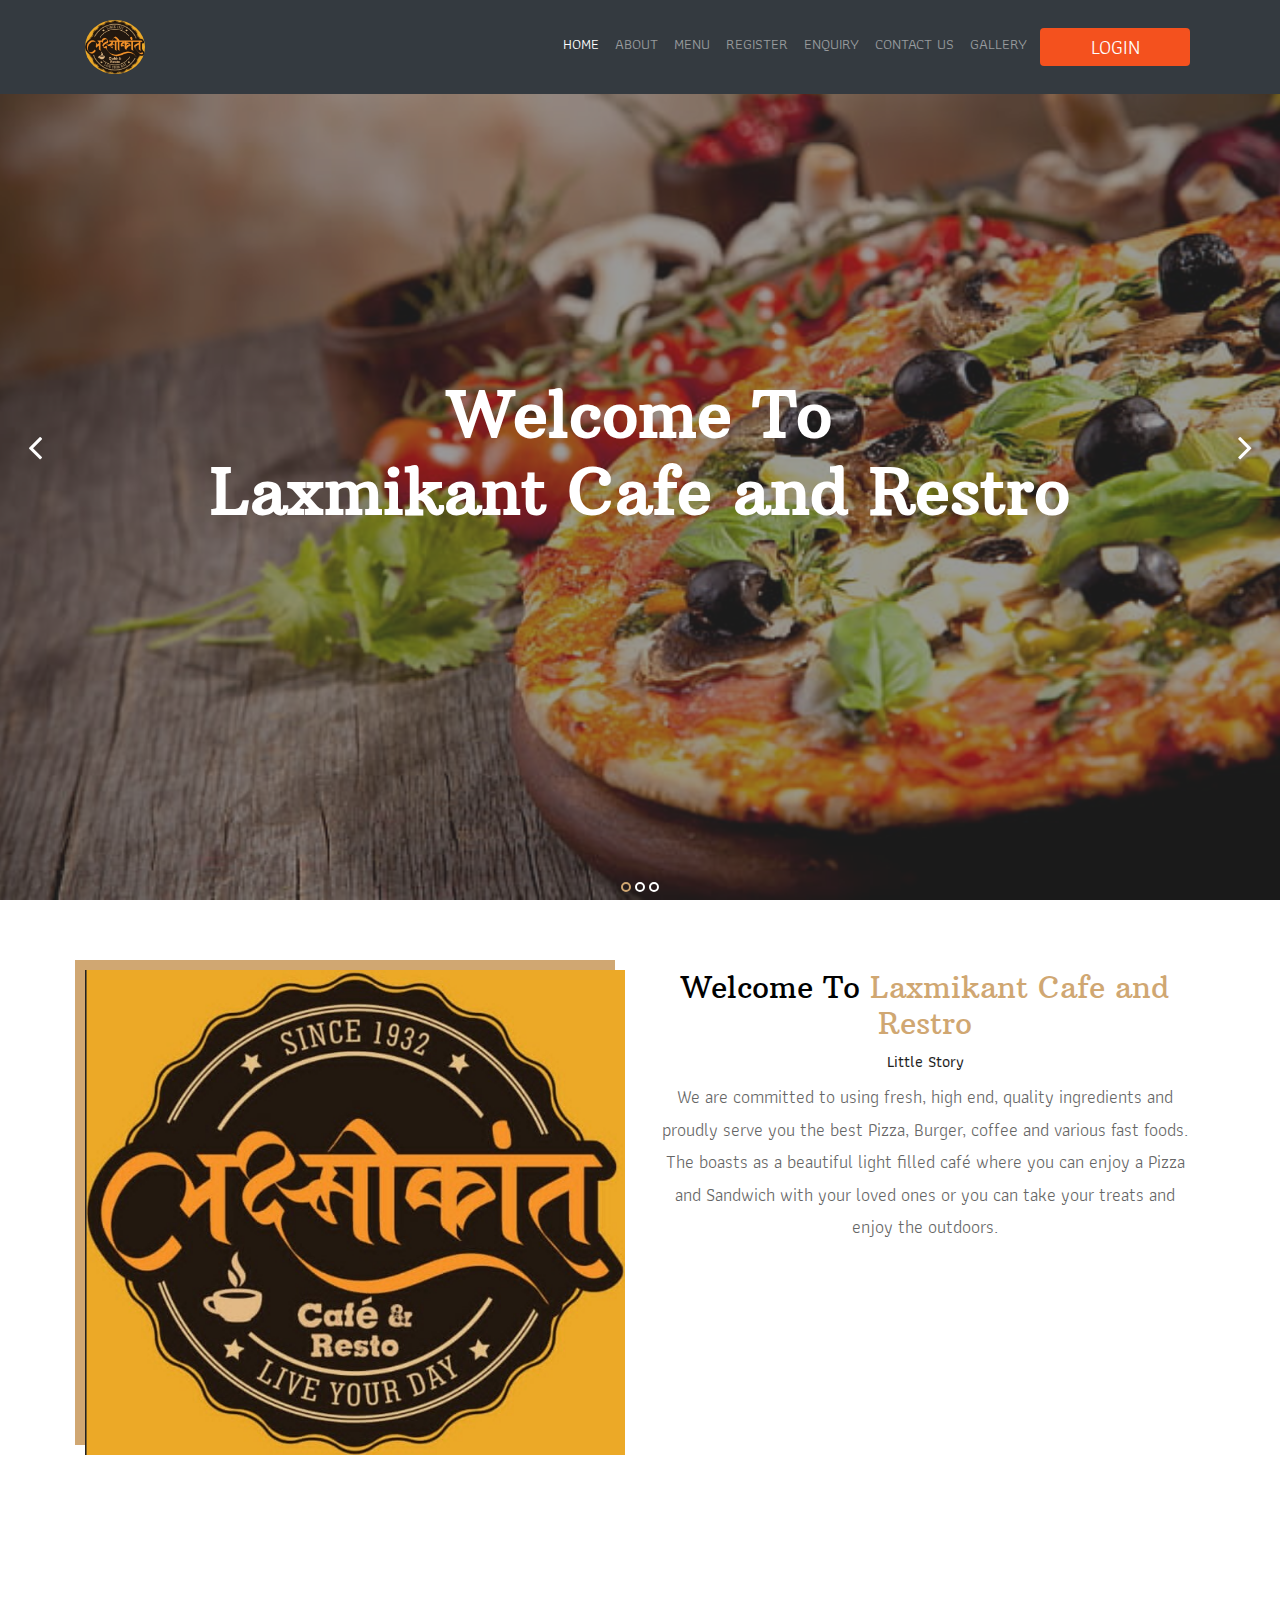
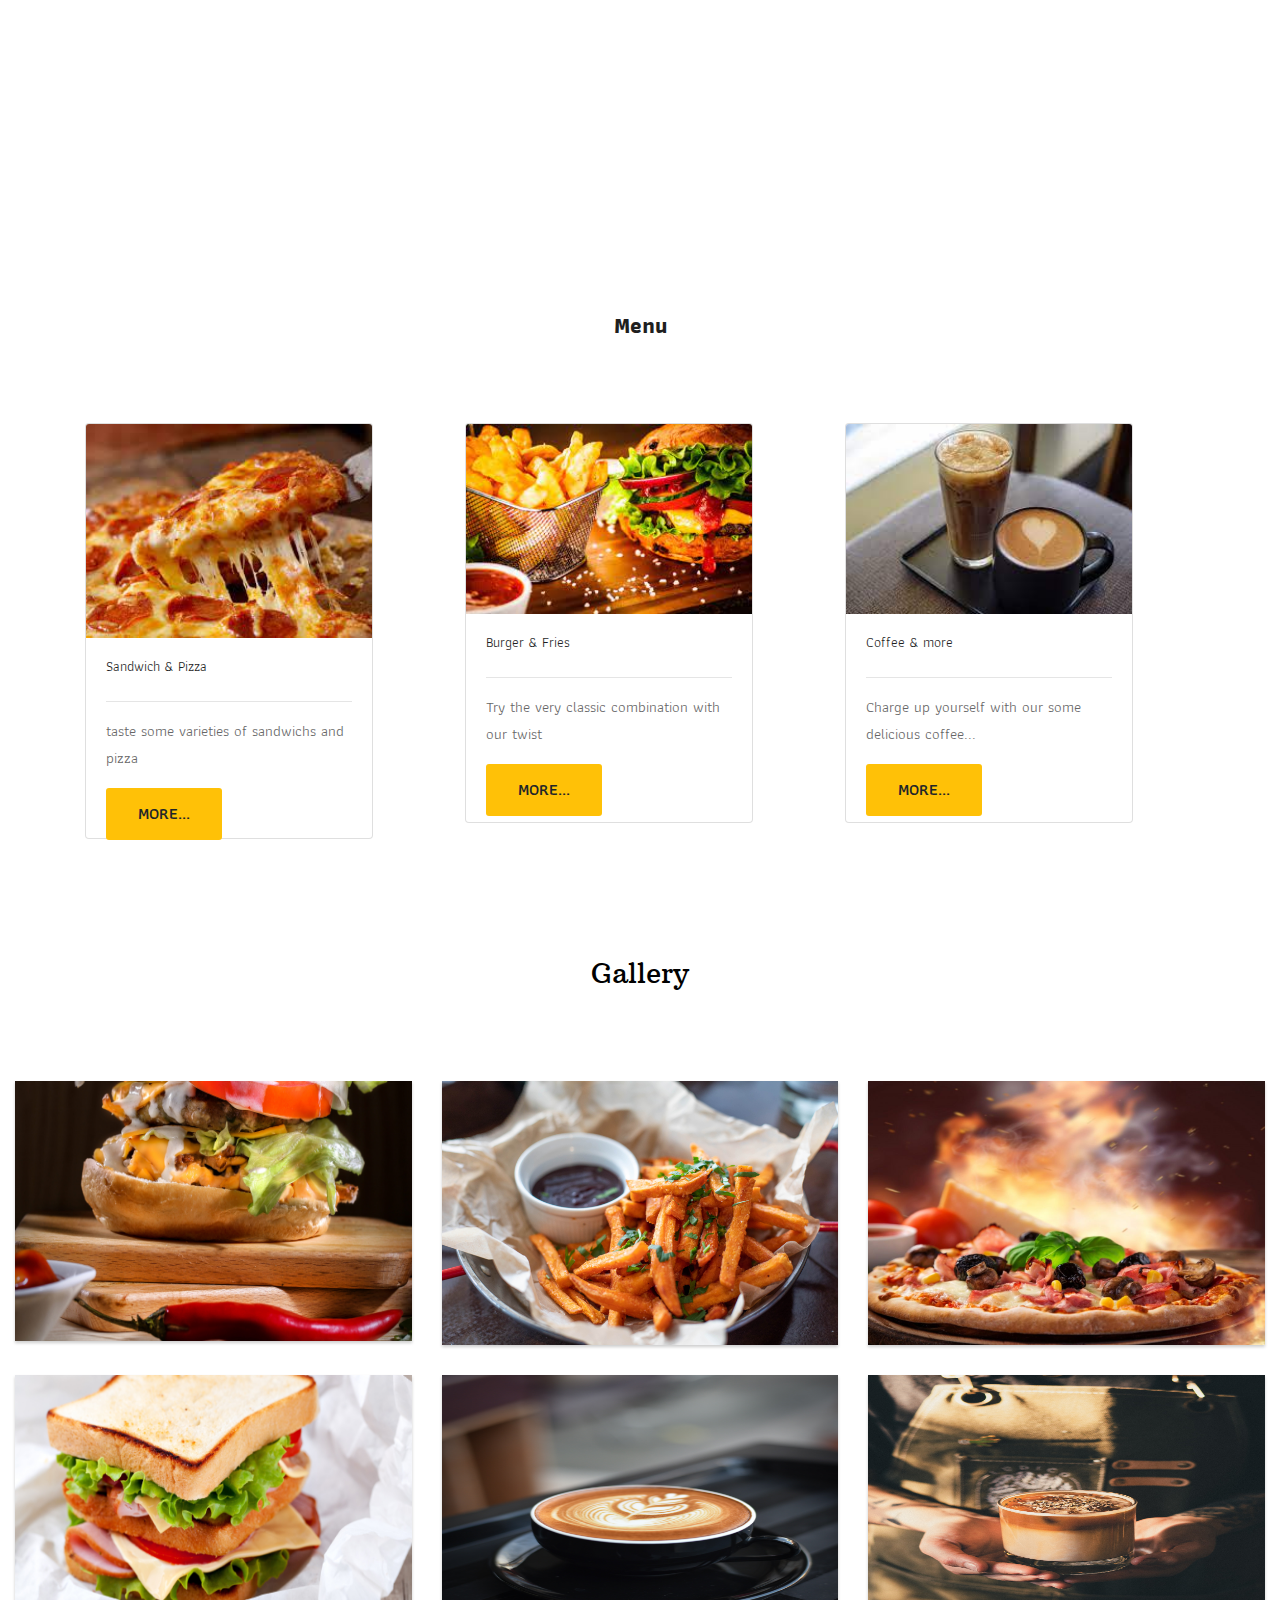
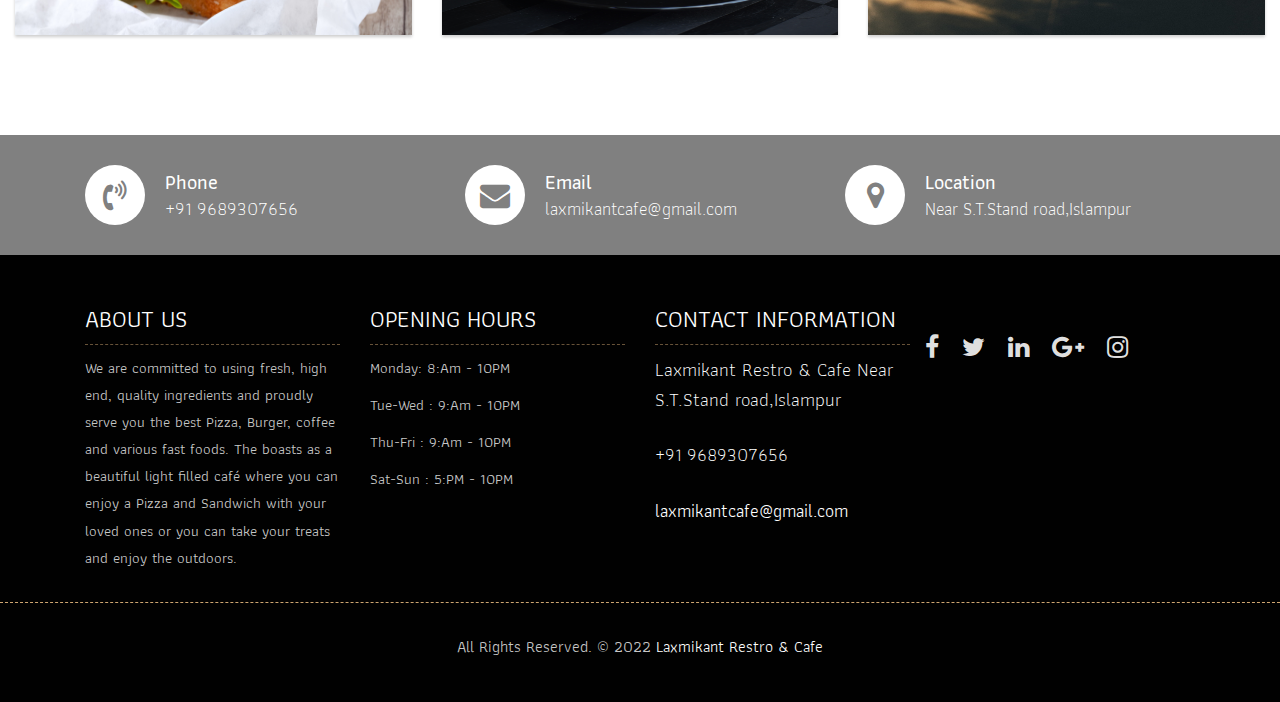
<file: index.html>
<!DOCTYPE html>
<html lang="en">
<!-- Basic -->

<head>
	<meta charset="utf-8">
	<meta http-equiv="X-UA-Compatible" content="IE=edge">

	<!-- Mobile Metas -->
	<meta name="viewport" content="width=device-width, initial-scale=1">

	<!-- Site Metas -->
	<title>lcr</title>
	<meta name="keywords" content="">
	<meta name="description" content="">
	<meta name="author" content="">
	<meta name="author" content="Laxmikant Cafe and Restro , Islampur" />
    <meta name="description" content="Laxmikant Cafe and Restro in Islampur. we are serving various kinds of foods like pizza ,burger,sandwichs,hot coffee,cold coffee,momos ,tea" />
    <meta property="og:title" content="Laxmikant Cafe and Restro | Laxmikant Cafe | cafes in Islampur " />
    <meta property="og:url" content="https://www.laxmikantcafe.com/" />
    <meta property="og:description" content=" we are serving various kinds of foods like pizza ,burger,sandwichs,hot coffee,cold coffee,momos, tea" />
    <meta name="keywords" content=" we are serving various kinds of foods like pizza ,burger,sandwichs,hot coffee,cold coffee,momos, tea">
    <meta property="og:image" content="img/logo_share.png" />
    <meta property="og:type" content="Laxmikant Cafe and Restro in Islampur. we are serving various kinds of foods like pizza ,burger,sandwichs,hot coffee,cold coffee,momos, tea"/>
    <meta property="og:locale" content="en_GB" />
    <meta property="og:locale:alternate" content="fr_FR" />
    <meta property="og:locale:alternate" content="es_ES" />

	<!-- Site Icons -->
	<link rel="shortcut icon" href="images/favicon.ico" type="image/x-icon">
	<link rel="apple-touch-icon" href="images/apple-touch-icon.png">

	<!-- Bootstrap CSS -->
	<link rel="stylesheet" href="css/bootstrap.min.css">
	<!-- Site CSS -->
	<link rel="stylesheet" href="css/style.css">
	<!-- Responsive CSS -->
	<link rel="stylesheet" href="css/responsive.css">
	<!-- Custom CSS -->
	<link rel="stylesheet" href="css/custom.css">

	<!--[if lt IE 9]>
      <script src="https://oss.maxcdn.com/libs/html5shiv/3.7.0/html5shiv.js"></script>
      <script src="https://oss.maxcdn.com/libs/respond.js/1.4.2/respond.min.js"></script>
    <![endif]-->

</head>

<body>
	<!-- Start header -->
	<header class="top-navbar">
		<nav class="navbar navbar-expand-lg navbar-dark bg-dark">
			<div class="container">
				<a class="navbar-brand" href="index.html">
					<img src="images/ALL/logo.png" alt="" style="width:60px;" class="rounded-circle" ></img>
				</a>
				<button class="navbar-toggler" type="button" data-toggle="collapse" data-target="#navbars-rs-food"
					aria-controls="navbars-rs-food" aria-expanded="false" aria-label="Toggle navigation">
					<span class="navbar-toggler-icon"></span>
				</button>
				<div class="collapse navbar-collapse" id="navbars-rs-food">
					<ul class="navbar-nav ml-auto">
						<li class="nav-item active"><a class="nav-link" href="index.html">HOME</a></li>
						<li class="nav-item"><a class="nav-link" href="about.html">ABOUT</a></li>
						<li class="nav-item"><a class="nav-link" href="menu.html">MENU</a></li>
						
						<li class="nav-item"><a class="nav-link" href="register.html">REGISTER</a></li>
						<li class="nav-item"><a class="nav-link" href="enquiry.html">ENQUIRY</a></li>
						<li class="nav-item"><a class="nav-link" href="contact.html">CONTACT US</a></li>
						<li class="nav-item"><a class="nav-link" href="#gallery1">GALLERY</a></li>
						          <!---login-->
								<a href="login.html" button class="button-login"><span>LOGIN </span></button></a>
							</div>
						</li>
						
					</ul>
				</div>
			</div>
		</nav>
	</header>
	<!-- End header -->

	<!-- Start slides -->
	<div id="slides" class="cover-slides">
		<ul class="slides-container">
			<li class="text-center">
				<img src="images/ALL/italian-home1.jpg" alt="">
				<div class="container">
					<div class="row">
						<div class="col-md-12 ">
							<h1 class="m-b-20 mt-3 "><strong>Welcome To <br> Laxmikant Cafe and Restro</strong></h1>
							<!-- <p class="m-b-40 ">See how your users experience your website in realtime or view <br>
								trends to see any changes in performance over time.</p> -->
							<!-- <div class="buttoneffect">
								<div class="container">
									<button class="btn-change7">Menu</button>
								</div>
							</div> -->
						</div>
					</div>
				</div>
			</li>
			<li class="text-center">
				<img src="images/ALL/wall_home2.jpg" alt="">
				<div class="container">
					<div class="row">
						<div class="col-md-12">
							<h1 class="m-b-20 mt-3"><strong>Welcome To <br> Laxmikant Cafe and Restro</strong></h1>
							<!-- <p class="m-b-40">See how your users experience your website in realtime or view <br>
								trends to see any changes in performance over time.</p> -->
							<!-- <div class="buttoneffect">
								<div class="container">
									<button class="btn-change7">Menu</button>
								</div>
							</div> -->
						</div>
					</div>
				</div>
			</li>
			<li class="text-center">
				<img src="images/ALL/food-home3.jpg" alt="">
				<div class="container">
					<div class="row">
						<div class="col-md-12">
							<h1 class="m-b-20 mt-3"><strong>Welcome To <br> Laxmikant Cafe and Restro</strong></h1>
							<!-- <p class="m-b-40">See how your users experience your website in realtime or view <br>
								trends to see any changes in performance over time.</p> -->
							<!-- <div class="buttoneffect">
								<div class="container">
									<button class="btn-change7">Menu</button> 
								</div>
							</div> -->
						</div>
					</div>
				</div>
			</li>
		</ul>
		<div class="slides-navigation">
			<a href="#" class="next"><i class="fa fa-angle-right" aria-hidden="true"></i></a>
			<a href="#" class="prev"><i class="fa fa-angle-left" aria-hidden="true"></i></a>
		</div>
	</div>
	<!-- End slides -->

	<!-- Start About -->
	<div class="about-section-box">
		<div class="container">
			<div class="row">
				<div class="col-lg-6 col-md-6 col-sm-12">
					<img src="images/logo.png" alt="" class="img-fluid">
				</div>
				<div class="col-lg-6 col-md-6 col-sm-12 text-center">
					<div class="inner-column">
						<h1>Welcome To <span>Laxmikant Cafe and Restro</span></h1>
						<h4>Little Story</h4>
						<p>We are committed to using fresh, high end, quality ingredients and proudly serve you the best
							Pizza, Burger, coffee and various fast foods. The boasts as a beautiful light filled café where you can
							enjoy a Pizza and Sandwich with your loved ones or you can take your treats and enjoy the outdoors. </p>
					</div>
				</div>
			</div>
		</div>
	</div>
	<!-- End About -->

	<!-- Start QT -->
	<div class="qt-box qt-background">
		<div class="container">
			<div class="row">
				<div class="col-md-8 ml-auto mr-auto text-left">
					<p class="lead ">
						" If you're not the one cooking, stay out of the way and compliment the chef. "
					</p>
					<span class="lead">Michael Strahan</span>
				</div>
			</div>
		</div>
	</div>
	<!-- End QT -->

	<!-- Start Menu -->
	<section class="mb-5 mt-5" id="services">
		<div class="container">
		  <h2 class=" heading-title text-center"><b>Menu</b> </h2>
		  <div class="row pt-4">
			<div class="col-sm-4 ">
			  <div class="card" style="width: 18rem; height:26rem">
				<img src="images/ALL/pizza.jpg" class="card-img-top" alt="..." >
				<div class="card-body">
				  <h5 class="card-title">Sandwich & Pizza</h5>
				  <hr>
				  <p class="card-text">taste some varieties of sandwichs and pizza </p>
				  <a href="pizza.html" class="btn btn-warning">More...</a>
				</div>
			  </div>
			</div>
			<div class="col-sm-4">
			  <div class="card" style="width:18rem;height:25rem">
				<img src="images/ALL/burger.jpg" class="card-img-top" alt="...">
				<div class="card-body">
				  <h5 class="card-title ">Burger & Fries</h5>
				  <hr>
				  <p class="card-text">Try the very classic combination with our twist </p>
				  <a href="menuburger.html" class="btn btn-warning">More...</a>
				</div>
			  </div>
			</div>
			<div class="col-sm-4">
			  <div class="card" style="width: 18rem; height:25rem">
				<img src="images/ALL/coffee.jpg" class="card-img-top" alt="...">
				<div class="card-body">
				  <h5 class="card-title">Coffee & more</h5>
				  <hr>
				  <p class="card-text">Charge up yourself with our some delicious coffee... </p>
				  <a href="menucoffee.html" class="btn btn-warning">More...</a>
				</div>
			  </div>
			</div>
		  </div>
		</div>
		</div>
	  </section>

	<!-- End Menu -->

	<!-- Start Gallery -->
	<div class="gallery-box" id="gallery1">
		<div class="container-fluid">
			<div class="row">
				<div class="col-lg-12">
					<div class="heading-title text-center">
						<h2>Gallery</h2>
						<!-- <p>Lorem Ipsum is simply dummy text of the printing and typesetting</p> -->
					</div>
				</div>
			</div>
			<div class="tz-gallery">
				<div class="row">
					<div class="col-sm-12 col-md-4 col-lg-4">
						<a class="lightbox" href="images/ALL/burger_gall.jpg">
							<img  src="images/ALL/burger_gall.jpg" alt="Gallery Images" height="260px">
						</a>
					</div>
					<div class="col-sm-6 col-md-4 col-lg-4">
						<a class="lightbox" href="images/ALL/fries_gall.jpg">
							<img class="img-fluid" src="images/ALL/fries_gall.jpg" alt="Gallery Images">
						</a>
					</div>
					<div class="col-sm-6 col-md-4 col-lg-4">
						<a class="lightbox" href="images/ALL/pizza_gall.jpg">
							<img class="img-fluid" src="images/ALL/pizza_gall.jpg" alt="Gallery Images">
						</a>
					</div>
					<div class="col-sm-12 col-md-4 col-lg-4">
						<a class="lightbox" href="images/ALL/sandwich_gall.jpg">
							<img  src="images/ALL/sandwich_gall.jpg" alt="Gallery Images"height="260px">
						</a>
					</div>
					<div class="col-sm-6 col-md-4 col-lg-4">
						<a class="lightbox" href="images/ALL/coffee_gall.jpg">
							<img  src="images/ALL/coffee_gall.jpg" alt="Gallery Images"height="260px">
						</a>
					</div> 
					<div class="col-sm-6 col-md-4 col-lg-4">
						<a class="lightbox" href="images/ALL/coldcoffee_gall.jpg">
							<img  src="images/ALL/coldcoffee_gall.jpg" alt="Gallery Images" height="260px">
						</a>
					</div>
				</div>
			</div>
		</div>
	</div>
	<!-- End Gallery -->


	<!-- Start Contact info -->
	<div class="contact-imfo-box">
		<div class="container">
			<div class="row">
				<div class="col-md-4">
					<i class="fa fa-volume-control-phone"></i>
					<div class="overflow-hidden">
						<h4>Phone</h4>
						<p class="lead">
							+91 9689307656
						</p>
					</div>
				</div>
				<div class="col-md-4">
					<i class="fa fa-envelope"></i>
					<div class="overflow-hidden">
						<h4>Email</h4>
						<p class="lead">
							laxmikantcafe@gmail.com
						</p>
					</div>
				</div>
				<div class="col-md-4">
					<i class="fa fa-map-marker"></i>
					<div class="overflow-hidden">
						<h4>Location</h4>
						<p class="lead">
							Near S.T.Stand road,Islampur
						</p>
					</div>
				</div>
			</div>
		</div>
	</div>
	<!-- End Contact info -->

	<!-- Start Footer -->
	<footer class="footer-area bg-f">
		<div class="container">
			<div class="row">
				<div class="col-lg-3 col-md-6">
					<h3>About Us</h3>
					<p>We are committed to using fresh, high end, quality ingredients and proudly serve you the best
						Pizza, Burger, coffee and various fast foods. The boasts as a beautiful light filled café where you can
						enjoy a Pizza and Sandwich with your loved ones or you can take your treats and enjoy the outdoors.</p>
				</div>
				<div class="col-lg-3 col-md-6">
					<h3>Opening hours</h3>
					<p><span class="text-color">Monday: </span>8:Am - 10PM</p>
					<p><span class="text-color">Tue-Wed :</span> 9:Am - 10PM</p>
					<p><span class="text-color">Thu-Fri :</span> 9:Am - 10PM</p>
					<p><span class="text-color">Sat-Sun :</span> 5:PM - 10PM</p>
				</div>
				<div class="col-lg-3 col-md-6">
					<h3>Contact information</h3>
					<p class="lead">Laxmikant Restro & Cafe Near S.T.Stand road,Islampur</p>
					<p class="lead"><a href="#">+91 9689307656</a></p>
					<p><a href="#"> laxmikantcafe@gmail.com</a></p>
				</div>
						<ul class="list-inline f-social">
						<li class="list-inline-item"><a href="#"><i class="fa fa-facebook" aria-hidden="true"></i></a>
						</li>
						<li class="list-inline-item"><a href="#"><i class="fa fa-twitter" aria-hidden="true"></i></a>
						</li>
						<li class="list-inline-item"><a href="#"><i class="fa fa-linkedin" aria-hidden="true"></i></a>
						</li>
						<li class="list-inline-item"><a href="#"><i class="fa fa-google-plus"
									aria-hidden="true"></i></a></li>
						<li class="list-inline-item"><a href="#"><i class="fa fa-instagram" aria-hidden="true"></i></a>
						</li>
					</ul>
				</div>
			</div>
		</div>

		<div class="copyright">
			<div class="container">
				<div class="row">
					<div class="col-lg-12">
						<p class="company-name">All Rights Reserved. &copy; 2022 <a href="#">Laxmikant Restro & Cafe</a>
					</div>
				</div>
			</div>
		</div>

	</footer>
	<!-- End Footer -->

	<a href="#" id="back-to-top" title="Back to top" style="display: none;">&uarr;</a>

	<!-- ALL JS FILES -->
	<script src="js/jquery-3.2.1.min.js"></script>
	<script src="js/popper.min.js"></script>
	<script src="js/bootstrap.min.js"></script>
	<!-- ALL PLUGINS -->
	<script src="js/jquery.superslides.min.js"></script>
	<script src="js/images-loded.min.js"></script>
	<script src="js/isotope.min.js"></script>
	<script src="js/baguetteBox.min.js"></script>
	<script src="js/form-validator.min.js"></script>
	<script src="js/contact-form-script.js"></script>
	<script src="js/custom.js"></script>
</body>

</html>
</file>
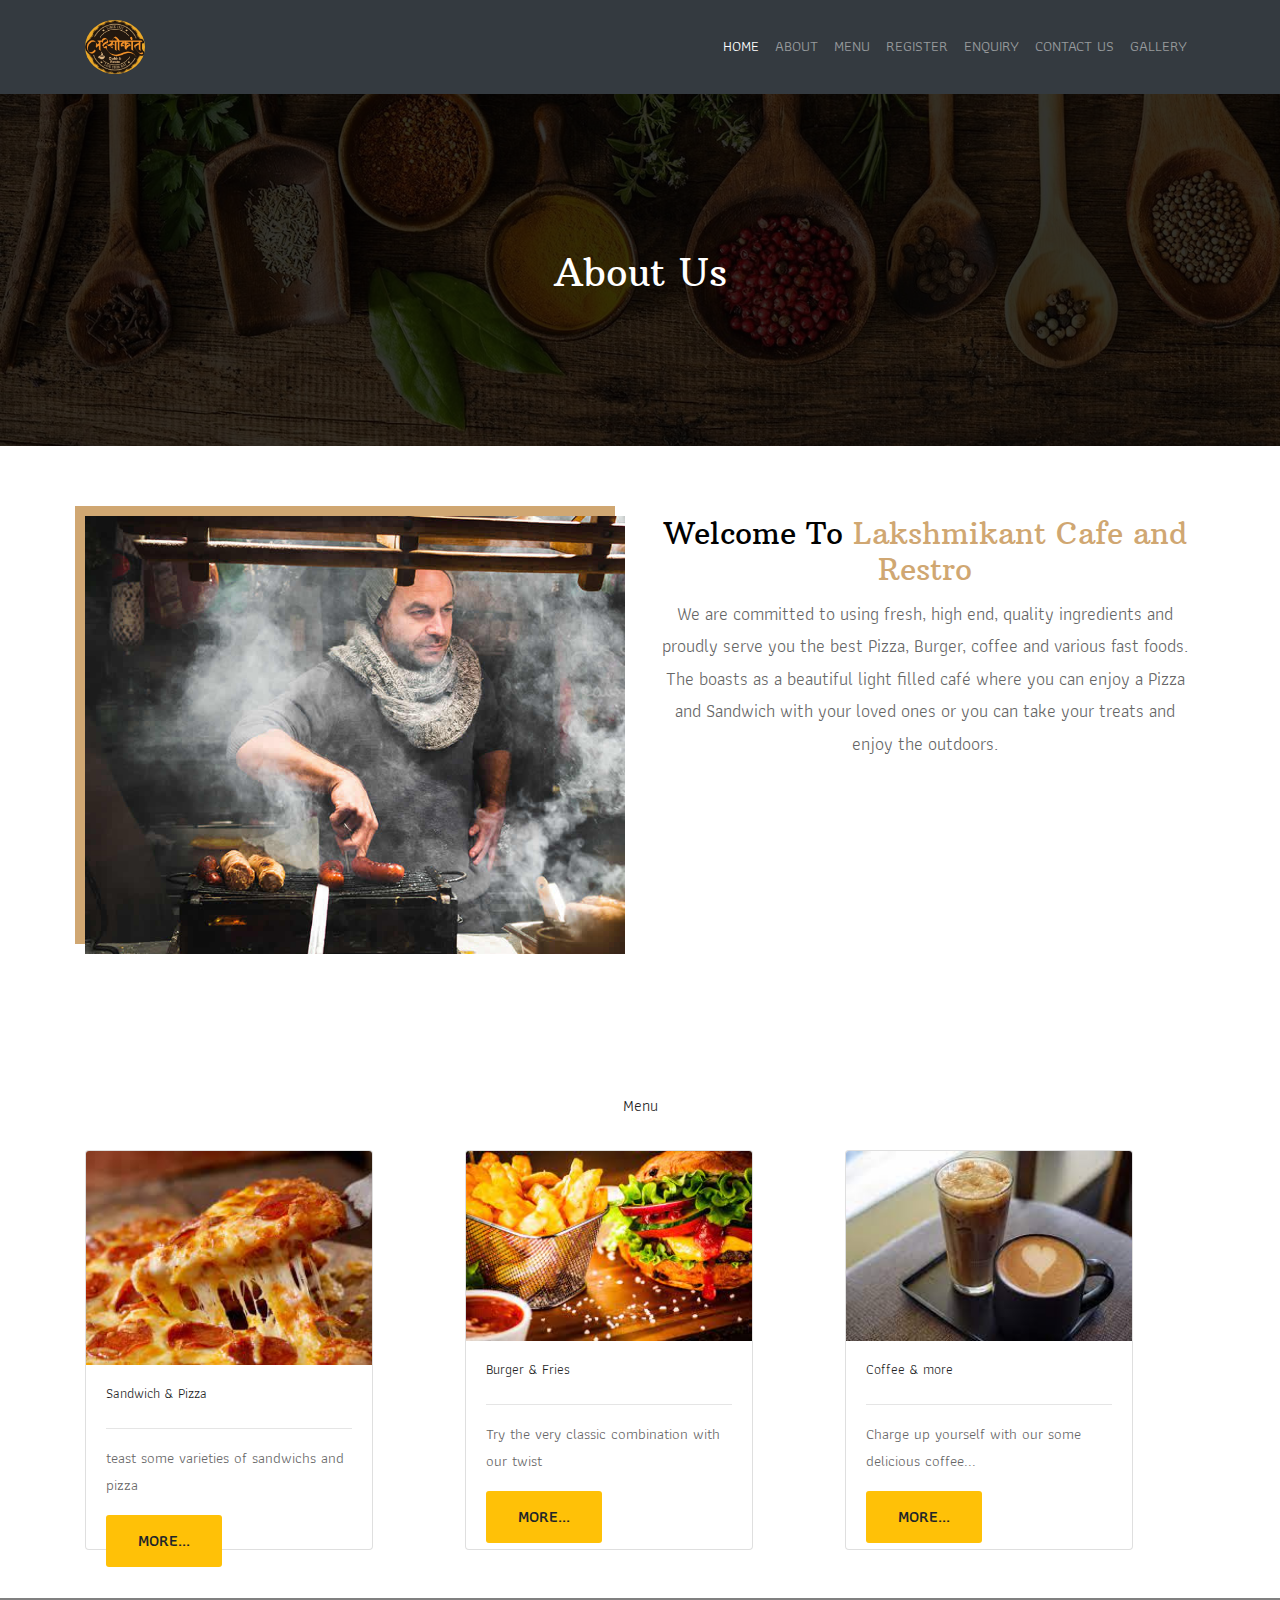
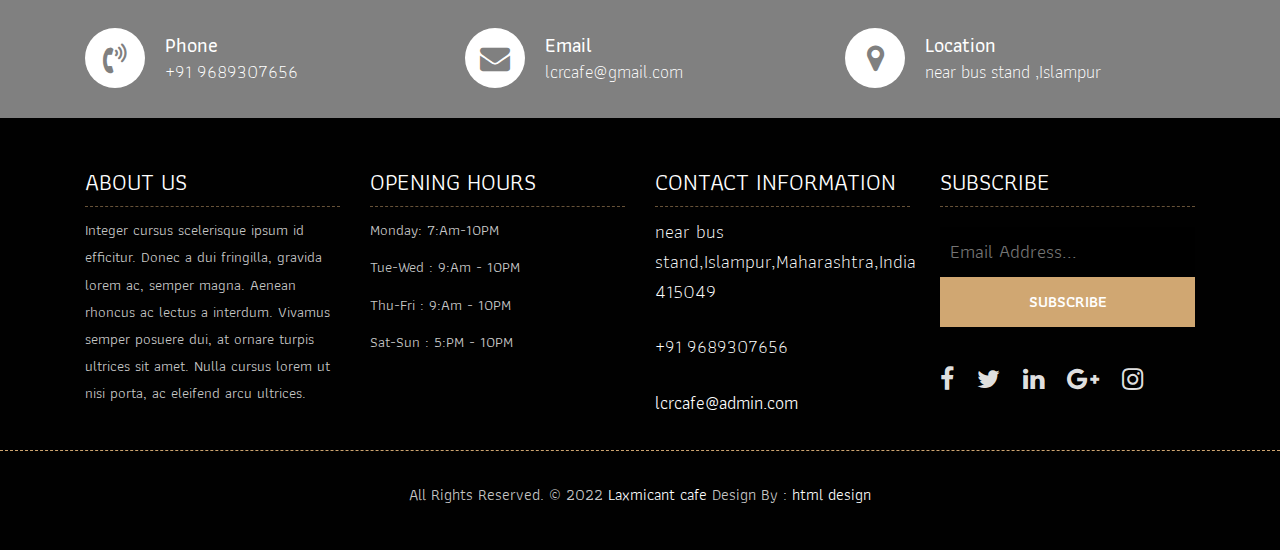
<file: about.html>
<!DOCTYPE html>
<html lang="en"><!-- Basic -->
<head>
	<meta charset="utf-8">
    <meta http-equiv="X-UA-Compatible" content="IE=edge">   
   
    <!-- Mobile Metas -->
    <meta name="viewport" content="width=device-width, initial-scale=1">
 
     <!-- Site Metas -->
	 <title>lcr</title> 
    <meta name="keywords" content="">
    <meta name="description" content="">
    <meta name="author" content="">
	
	<meta name="author" content="Laxmikant Cafe and Restro , Islampur" />
    <meta name="description" content="Laxmikant Cafe and Restro in Islampur. we are serving various kinds of foods like pizza ,burger,sandwichs,hot coffee,cold coffee,momos ,tea" />
    <meta property="og:title" content="Laxmikant Cafe and Restro | Laxmikant Cafe | cafes in Islampur " />
    <meta property="og:url" content="https://www.laxmikantcafe.com/" />
    <meta property="og:description" content=" we are serving various kinds of foods like pizza ,burger,sandwichs,hot coffee,cold coffee,momos, tea" />
    <meta name="keywords" content=" we are serving various kinds of foods like pizza ,burger,sandwichs,hot coffee,cold coffee,momos, tea">
    <meta property="og:image" content="img/logo_share.png" />
    <meta property="og:type" content="Laxmikant Cafe and Restro in Islampur. we are serving various kinds of foods like pizza ,burger,sandwichs,hot coffee,cold coffee,momos, tea"/>
    <meta property="og:locale" content="en_GB" />
    <meta property="og:locale:alternate" content="fr_FR" />
    <meta property="og:locale:alternate" content="es_ES" />

    <!-- Site Icons -->
    <link rel="shortcut icon" href="images/favicon.ico" type="image/x-icon">
    <link rel="apple-touch-icon" href="images/apple-touch-icon.png">

    <!-- Bootstrap CSS -->
    <link rel="stylesheet" href="css/bootstrap.min.css">    
	<!-- Site CSS -->
    <link rel="stylesheet" href="css/style.css">    
    <!-- Responsive CSS -->
    <link rel="stylesheet" href="css/responsive.css">
    <!-- Custom CSS -->
    <link rel="stylesheet" href="css/custom.css">

    <!--[if lt IE 9]>
      <script src="https://oss.maxcdn.com/libs/html5shiv/3.7.0/html5shiv.js"></script>
      <script src="https://oss.maxcdn.com/libs/respond.js/1.4.2/respond.min.js"></script>
    <![endif]-->

</head>

<body>
	<!-- Start header -->
	<header class="top-navbar">
		<nav class="navbar navbar-expand-lg navbar-dark bg-dark">
			<div class="container">
				<a class="navbar-brand" href="index.html">
					<img src="images/ALL/logo.png" alt="" style="width:60px;" class="rounded-circle" ></img>
				</a>
				<button class="navbar-toggler" type="button" data-toggle="collapse" data-target="#navbars-rs-food"
					aria-controls="navbars-rs-food" aria-expanded="false" aria-label="Toggle navigation">
					<span class="navbar-toggler-icon"></span>
				</button>
				<div class="collapse navbar-collapse" id="navbars-rs-food">
					<ul class="navbar-nav ml-auto">
						<li class="nav-item active"><a class="nav-link" href="index.html">HOME</a></li>
						<li class="nav-item"><a class="nav-link" href="about.html">ABOUT</a></li>
						<li class="nav-item"><a class="nav-link" href="menu.html">MENU</a></li>
						
						<li class="nav-item"><a class="nav-link" href="register.html">REGISTER</a></li>
						<li class="nav-item"><a class="nav-link" href="enquiry.html">ENQUIRY</a></li>
						<li class="nav-item"><a class="nav-link" href="contact.html">CONTACT US</a></li>
						<li class="nav-item"><a class="nav-link" href="#gallery1">GALLERY</a></li>
						          
								
							</div>
						</li>
						
					</ul>
				</div>
			</div>
		</nav>
	</header>
	<!-- End header -->

	
	<!-- Start header -->
	<div class="all-page-title page-breadcrumb">
		<div class="container text-center">
			<div class="row">
				<div class="col-lg-12">
					<h1>About Us</h1>
				</div>
			</div>
		</div>
	</div>
	<!-- End header -->
	
	<!-- Start About -->
	<div class="about-section-box">
		<div class="container">
			<div class="row">
				<div class="col-lg-6 col-md-6">
					<img src="images/about-img.jpg" alt="" class="img-fluid">
				</div>
				<div class="col-lg-6 col-md-6 text-center">
					<div class="inner-column">
						<h1>Welcome To <span>Lakshmikant Cafe and Restro</span></h1>
						<p>We are committed to using fresh, high end, quality ingredients and proudly serve you the best
							Pizza, Burger, coffee and various fast foods. The boasts as a beautiful light filled café where you can
							enjoy a Pizza and Sandwich with your loved ones or you can take your treats and enjoy the outdoors. </p>
					</div>
				</div>
			</div>
		</div>
	</div>
	<!-- End About -->
	
	<!-- Start Menu -->
	<section class="mb-5 mt-5" id="services">
		<div class="container">
		  <h4 class=" text-center pt-4">Menu </h4>
		  <div class="row pt-4">
			<div class="col-sm-4 ">
			  <div class="card" style="width: 18rem; height:25rem">
				<img src="images/ALL/pizza.jpg" class="card-img-top" alt="...">
				<div class="card-body">
				  <h5 class="card-title">Sandwich & Pizza</h5>
				  <hr>
				  <p class="card-text">teast some varieties of sandwichs and pizza </p>
				  <a href="pizza.html" class="btn btn-warning">More...</a>
				</div>
			  </div>
			</div>
			<div class="col-sm-4">
			  <div class="card" style="width:18rem;height:25rem">
				<img src="images/ALL/burger.jpg" class="card-img-top" alt="...">
				<div class="card-body">
				  <h5 class="card-title ">Burger & Fries</h5>
				  <hr>
				  <p class="card-text">Try the very classic combination with our twist </p>
				  <a href="menuburger.html" class="btn btn-warning">More...</a>
				</div>
			  </div>
			</div>
			<div class="col-sm-4">
			  <div class="card" style="width: 18rem; height:25rem">
				<img src="images/ALL/coffee.jpg" class="card-img-top" alt="...">
				<div class="card-body">
				  <h5 class="card-title">Coffee & more</h5>
				  <hr>
				  <p class="card-text">Charge up yourself with our some delicious coffee... </p>
				  <a href="menucoffee.html" class="btn btn-warning">More...</a>
				</div>
			  </div>
			</div>
		  </div>
		</div>
		</div>
	  </section>
	<!-- End Menu -->
	
	<!-- Start Contact info -->
	<div class="contact-imfo-box">
		<div class="container">
			<div class="row">
				<div class="col-md-4">
					<i class="fa fa-volume-control-phone"></i>
					<div class="overflow-hidden">
						<h4>Phone</h4>
						<p class="lead">
							+91 9689307656
						</p>
					</div>
				</div>
				<div class="col-md-4">
					<i class="fa fa-envelope"></i>
					<div class="overflow-hidden">
						<h4>Email</h4>
						<p class="lead">
							lcrcafe@gmail.com
						</p>
					</div>
				</div>
				<div class="col-md-4">
					<i class="fa fa-map-marker"></i>
					<div class="overflow-hidden">
						<h4>Location</h4>
						<p class="lead">
							near bus stand ,Islampur
						</p>
					</div>
				</div>
			</div>
		</div>
	</div>
	<!-- End Contact info -->
	
	<!-- Start Footer -->
	<footer class="footer-area bg-f">
		<div class="container">
			<div class="row">
				<div class="col-lg-3 col-md-6">
					<h3>About Us</h3>
					<p>Integer cursus scelerisque ipsum id efficitur. Donec a dui fringilla, gravida lorem ac, semper magna. Aenean rhoncus ac lectus a interdum. Vivamus semper posuere dui, at ornare turpis ultrices sit amet. Nulla cursus lorem ut nisi porta, ac eleifend arcu ultrices.</p>
				</div>
				<div class="col-lg-3 col-md-6">
					<h3>Opening hours</h3>
					<p><span class="text-color">Monday: </span>7:Am-10PM</p>
					<p><span class="text-color">Tue-Wed :</span> 9:Am - 10PM</p>
					<p><span class="text-color">Thu-Fri :</span> 9:Am - 10PM</p>
					<p><span class="text-color">Sat-Sun :</span> 5:PM - 10PM</p>
				</div>
				<div class="col-lg-3 col-md-6">
					<h3>Contact information</h3>
					<p class="lead">near bus stand,Islampur,Maharashtra,India 415049</p>
					<p class="lead"><a href="#">+91 9689307656</a></p>
					<p><a href="#"> lcrcafe@admin.com</a></p>
				</div>
				<div class="col-lg-3 col-md-6">
					<h3>Subscribe</h3>
					<div class="subscribe_form">
						<form class="subscribe_form">
							<input name="EMAIL" id="subs-email" class="form_input" placeholder="Email Address..." type="email">
							<button type="submit" class="submit">SUBSCRIBE</button>
							<div class="clearfix"></div>
						</form>
					</div>
					<ul class="list-inline f-social">
						<li class="list-inline-item"><a href="#"><i class="fa fa-facebook" aria-hidden="true"></i></a></li>
						<li class="list-inline-item"><a href="#"><i class="fa fa-twitter" aria-hidden="true"></i></a></li>
						<li class="list-inline-item"><a href="#"><i class="fa fa-linkedin" aria-hidden="true"></i></a></li>
						<li class="list-inline-item"><a href="#"><i class="fa fa-google-plus" aria-hidden="true"></i></a></li>
						<li class="list-inline-item"><a href="#"><i class="fa fa-instagram" aria-hidden="true"></i></a></li>
					</ul>
				</div>
			</div>
		</div>
		
		<div class="copyright">
			<div class="container">
				<div class="row">
					<div class="col-lg-12">
						<p class="company-name">All Rights Reserved. &copy; 2022 <a href="#">Laxmicant cafe</a> Design By : 
					<a href="https://html.design/">html design</a></p>
					</div>
				</div>
			</div>
		</div>
		
	</footer>
	<!-- End Footer -->
	
	<a href="#" id="back-to-top" title="Back to top" style="display: none;">&uarr;</a>

	<!-- ALL JS FILES -->
	<script src="js/jquery-3.2.1.min.js"></script>
	<script src="js/popper.min.js"></script>
	<script src="js/bootstrap.min.js"></script>
    <!-- ALL PLUGINS -->
	<script src="js/jquery.superslides.min.js"></script>
	<script src="js/images-loded.min.js"></script>
	<script src="js/isotope.min.js"></script>
	<script src="js/baguetteBox.min.js"></script>
	<script src="js/form-validator.min.js"></script>
    <script src="js/contact-form-script.js"></script>
    <script src="js/custom.js"></script>
</body>
</html>
</file>
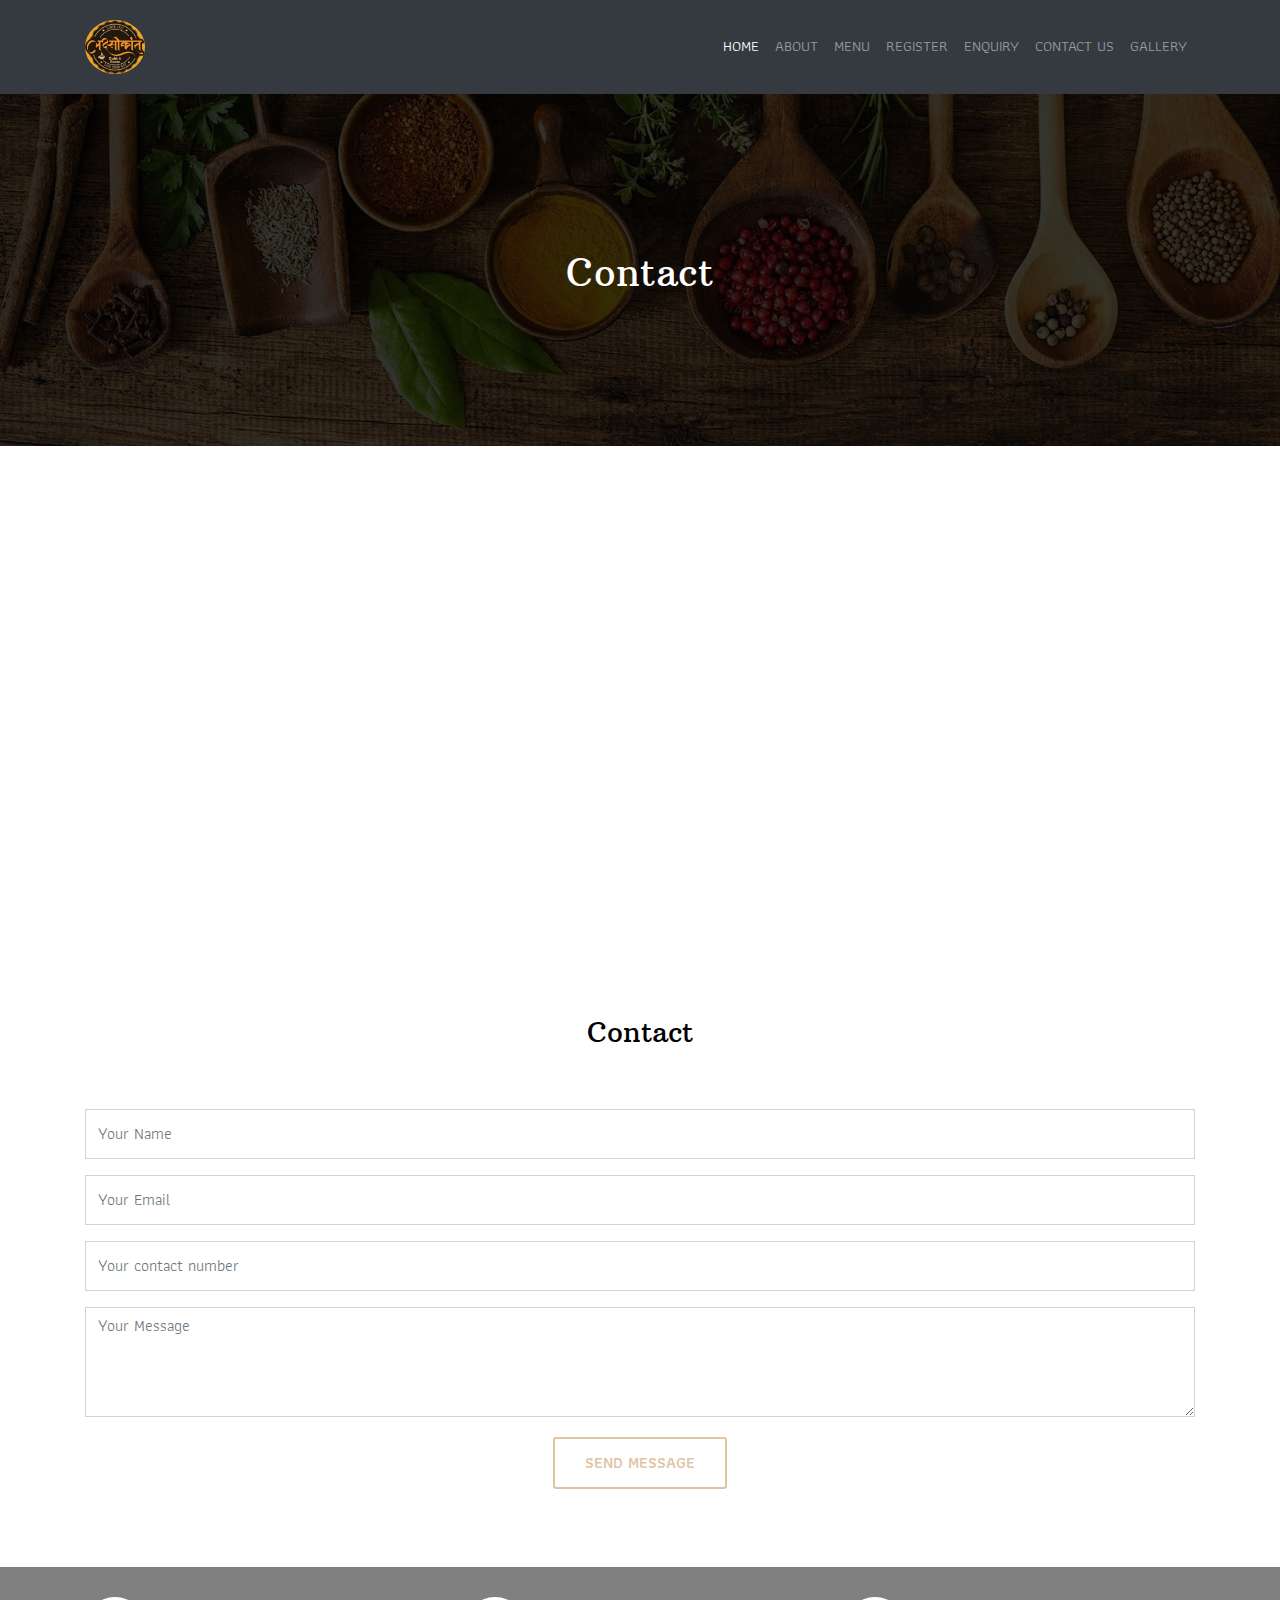
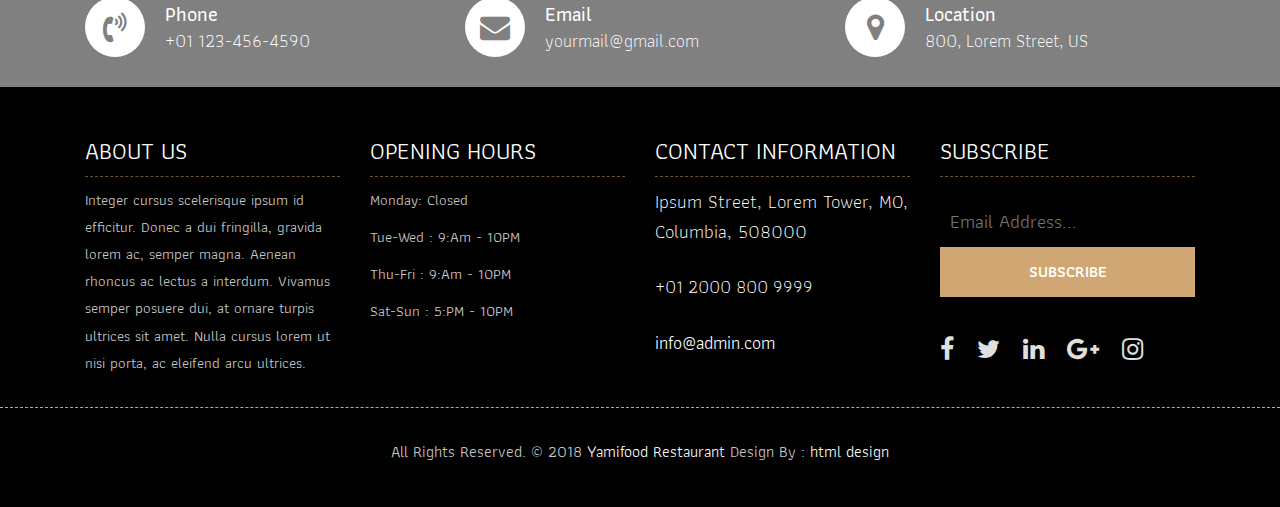
<file: contact.html>
<!DOCTYPE html>
<html lang="en"><!-- Basic -->
<head>
	<meta charset="utf-8">
    <meta http-equiv="X-UA-Compatible" content="IE=edge">   
   
    <!-- Mobile Metas -->
    <meta name="viewport" content="width=device-width, initial-scale=1">
 
     <!-- Site Metas -->
	 <title>lcr</title> 
    <meta name="keywords" content="">
    <meta name="description" content="">
    <meta name="author" content="">
	
	<meta name="author" content="Laxmikant Cafe and Restro , Islampur" />
    <meta name="description" content="Laxmikant Cafe and Restro in Islampur. we are serving various kinds of foods like pizza ,burger,sandwichs,hot coffee,cold coffee,momos ,tea" />
    <meta property="og:title" content="Laxmikant Cafe and Restro | Laxmikant Cafe | cafes in Islampur " />
    <meta property="og:url" content="https://www.laxmikantcafe.com/" />
    <meta property="og:description" content=" we are serving various kinds of foods like pizza ,burger,sandwichs,hot coffee,cold coffee,momos, tea" />
    <meta name="keywords" content=" we are serving various kinds of foods like pizza ,burger,sandwichs,hot coffee,cold coffee,momos, tea">
    <meta property="og:image" content="img/logo_share.png" />
    <meta property="og:type" content="Laxmikant Cafe and Restro in Islampur. we are serving various kinds of foods like pizza ,burger,sandwichs,hot coffee,cold coffee,momos, tea"/>
    <meta property="og:locale" content="en_GB" />
    <meta property="og:locale:alternate" content="fr_FR" />
    <meta property="og:locale:alternate" content="es_ES" />

    <!-- Site Icons -->
    <link rel="shortcut icon" href="images/favicon.ico" type="image/x-icon">
    <link rel="apple-touch-icon" href="images/apple-touch-icon.png">

    <!-- Bootstrap CSS -->
    <link rel="stylesheet" href="css/bootstrap.min.css">    
	<!-- Site CSS -->
    <link rel="stylesheet" href="css/style.css">    
    <!-- Responsive CSS -->
    <link rel="stylesheet" href="css/responsive.css">
    <!-- Custom CSS -->
    <link rel="stylesheet" href="css/custom.css">

    <!--[if lt IE 9]>
      <script src="https://oss.maxcdn.com/libs/html5shiv/3.7.0/html5shiv.js"></script>
      <script src="https://oss.maxcdn.com/libs/respond.js/1.4.2/respond.min.js"></script>
    <![endif]-->

</head>

<body>
	<!-- Start header -->
	<header class="top-navbar">
		<nav class="navbar navbar-expand-lg navbar-dark bg-dark">
			<div class="container">
				<a class="navbar-brand" href="index.html">
					<img src="images/ALL/logo.png" alt="" style="width:60px;" class="rounded-circle" ></img>
				</a>
				<button class="navbar-toggler" type="button" data-toggle="collapse" data-target="#navbars-rs-food"
					aria-controls="navbars-rs-food" aria-expanded="false" aria-label="Toggle navigation">
					<span class="navbar-toggler-icon"></span>
				</button>
				<div class="collapse navbar-collapse" id="navbars-rs-food">
					<ul class="navbar-nav ml-auto">
						<li class="nav-item active"><a class="nav-link" href="index.html">HOME</a></li>
						<li class="nav-item"><a class="nav-link" href="about.html">ABOUT</a></li>
						<li class="nav-item"><a class="nav-link" href="menu.html">MENU</a></li>
						
						<li class="nav-item"><a class="nav-link" href="register.html">REGISTER</a></li>
						<li class="nav-item"><a class="nav-link" href="enquiry.html">ENQUIRY</a></li>
						<li class="nav-item"><a class="nav-link" href="contact.html">CONTACT US</a></li>
						<li class="nav-item"><a class="nav-link" href="#gallery1">GALLERY</a></li>
						          
								
							</div>
						</li>
						
					</ul>
				</div>
			</div>
		</nav>
	</header>
	<!-- End header -->

	
	<!-- Start All Pages -->
	<div class="all-page-title page-breadcrumb">
		<div class="container text-center">
			<div class="row">
				<div class="col-lg-12">
					<h1>Contact</h1>
				</div>
			</div>
		</div>
	</div>
	<!-- End All Pages -->
	
	<!-- Start Contact -->
	<div class="map-full"></div>
	<div class="contact-box">
		<div class="container">
			<div class="row">
				<div class="col-lg-12">
					<div class="heading-title text-center">
						<h2>Contact</h2>
						
					</div>
				</div>
			</div>
			<div class="row">
				<div class="col-lg-12">
					<form id="contactForm">
						<div class="row">
							<div class="col-md-12">
								<div class="form-group">
									<input type="text" class="form-control" id="name" name="name" placeholder="Your Name" required data-error="Please enter your name">
									<div class="help-block with-errors"></div>
								</div>                                 
							</div>
							<div class="col-md-12">
								<div class="form-group">
									<input type="text" placeholder="Your Email" id="email" class="form-control" name="name" required data-error="Please enter your email">
									<div class="help-block with-errors"></div>
								</div> 
							</div>
							<div class="col-md-12">
								<div class="form-group">
									<input type="text" placeholder="Your contact number" id="contactno" class="form-control" name="name" required data-error="Please enter your contact number">
									<div class="help-block with-errors"></div>
								</div> 
							</div>
							<div class="col-md-12">
								<div class="form-group"> 
									<textarea class="form-control" id="message" placeholder="Your Message" rows="4" data-error="Write your message" required></textarea>
									<div class="help-block with-errors"></div>
								</div>
								<div class="submit-button text-center">
									<button class="btn btn-common" id="submit" type="submit">Send Message</button>
									<div id="msgSubmit" class="h3 text-center hidden"></div> 
									<div class="clearfix"></div> 
								</div>
							</div>
						</div>            
					</form>
				</div>
			</div>
		</div>
	</div>
	<!-- End Contact -->
	
	<!-- Start Contact info -->
	<div class="contact-imfo-box">
		<div class="container">
			<div class="row">
				<div class="col-md-4">
					<i class="fa fa-volume-control-phone"></i>
					<div class="overflow-hidden">
						<h4>Phone</h4>
						<p class="lead">
							+01 123-456-4590
						</p>
					</div>
				</div>
				<div class="col-md-4">
					<i class="fa fa-envelope"></i>
					<div class="overflow-hidden">
						<h4>Email</h4>
						<p class="lead">
							yourmail@gmail.com
						</p>
					</div>
				</div>
				<div class="col-md-4">
					<i class="fa fa-map-marker"></i>
					<div class="overflow-hidden">
						<h4>Location</h4>
						<p class="lead">
							800, Lorem Street, US
						</p>
					</div>
				</div>
			</div>
		</div>
	</div>
	<!-- End Contact info -->
	
	<!-- Start Footer -->
	<footer class="footer-area bg-f">
		<div class="container">
			<div class="row">
				<div class="col-lg-3 col-md-6">
					<h3>About Us</h3>
					<p>Integer cursus scelerisque ipsum id efficitur. Donec a dui fringilla, gravida lorem ac, semper magna. Aenean rhoncus ac lectus a interdum. Vivamus semper posuere dui, at ornare turpis ultrices sit amet. Nulla cursus lorem ut nisi porta, ac eleifend arcu ultrices.</p>
				</div>
				<div class="col-lg-3 col-md-6">
					<h3>Opening hours</h3>
					<p><span class="text-color">Monday: </span>Closed</p>
					<p><span class="text-color">Tue-Wed :</span> 9:Am - 10PM</p>
					<p><span class="text-color">Thu-Fri :</span> 9:Am - 10PM</p>
					<p><span class="text-color">Sat-Sun :</span> 5:PM - 10PM</p>
				</div>
				<div class="col-lg-3 col-md-6">
					<h3>Contact information</h3>
					<p class="lead">Ipsum Street, Lorem Tower, MO, Columbia, 508000</p>
					<p class="lead"><a href="#">+01 2000 800 9999</a></p>
					<p><a href="#"> info@admin.com</a></p>
				</div>
				<div class="col-lg-3 col-md-6">
					<h3>Subscribe</h3>
					<div class="subscribe_form">
						<form class="subscribe_form">
							<input name="EMAIL" id="subs-email" class="form_input" placeholder="Email Address..." type="email">
							<button type="submit" class="submit">SUBSCRIBE</button>
							<div class="clearfix"></div>
						</form>
					</div>
					<ul class="list-inline f-social">
						<li class="list-inline-item"><a href="#"><i class="fa fa-facebook" aria-hidden="true"></i></a></li>
						<li class="list-inline-item"><a href="#"><i class="fa fa-twitter" aria-hidden="true"></i></a></li>
						<li class="list-inline-item"><a href="#"><i class="fa fa-linkedin" aria-hidden="true"></i></a></li>
						<li class="list-inline-item"><a href="#"><i class="fa fa-google-plus" aria-hidden="true"></i></a></li>
						<li class="list-inline-item"><a href="#"><i class="fa fa-instagram" aria-hidden="true"></i></a></li>
					</ul>
				</div>
			</div>
		</div>
		
		<div class="copyright">
			<div class="container">
				<div class="row">
					<div class="col-lg-12">
						<p class="company-name">All Rights Reserved. &copy; 2018 <a href="#">Yamifood Restaurant</a> Design By : 
					<a href="https://html.design/">html design</a></p>
					</div>
				</div>
			</div>
		</div>
		
	</footer>
	<!-- End Footer -->
	
	<a href="#" id="back-to-top" title="Back to top" style="display: none;">&uarr;</a>

	<!-- ALL JS FILES -->
	<script src="js/jquery-3.2.1.min.js"></script>
	<script src="js/popper.min.js"></script>
	<script src="js/bootstrap.min.js"></script>
    <!-- ALL PLUGINS -->
	
	<script src="js/jquery.superslides.min.js"></script>
	<script src="js/images-loded.min.js"></script>
	<script src="js/isotope.min.js"></script>
	<script src="js/baguetteBox.min.js"></script>
	<script src="js/jquery.mapify.js"></script>
	<script src="js/form-validator.min.js"></script>
    <script src="js/contact-form-script.js"></script>
    <script src="js/custom.js"></script>
	<script>
		$('.map-full').mapify({
			points: [
				{
					lat: 40.7143528,
					lng: -74.0059731,
					marker: true,
					title: 'Marker title',
					infoWindow: 'Yamifood Restaurant'
				}
			]
		});	
	</script>
</body>
</html>
</file>
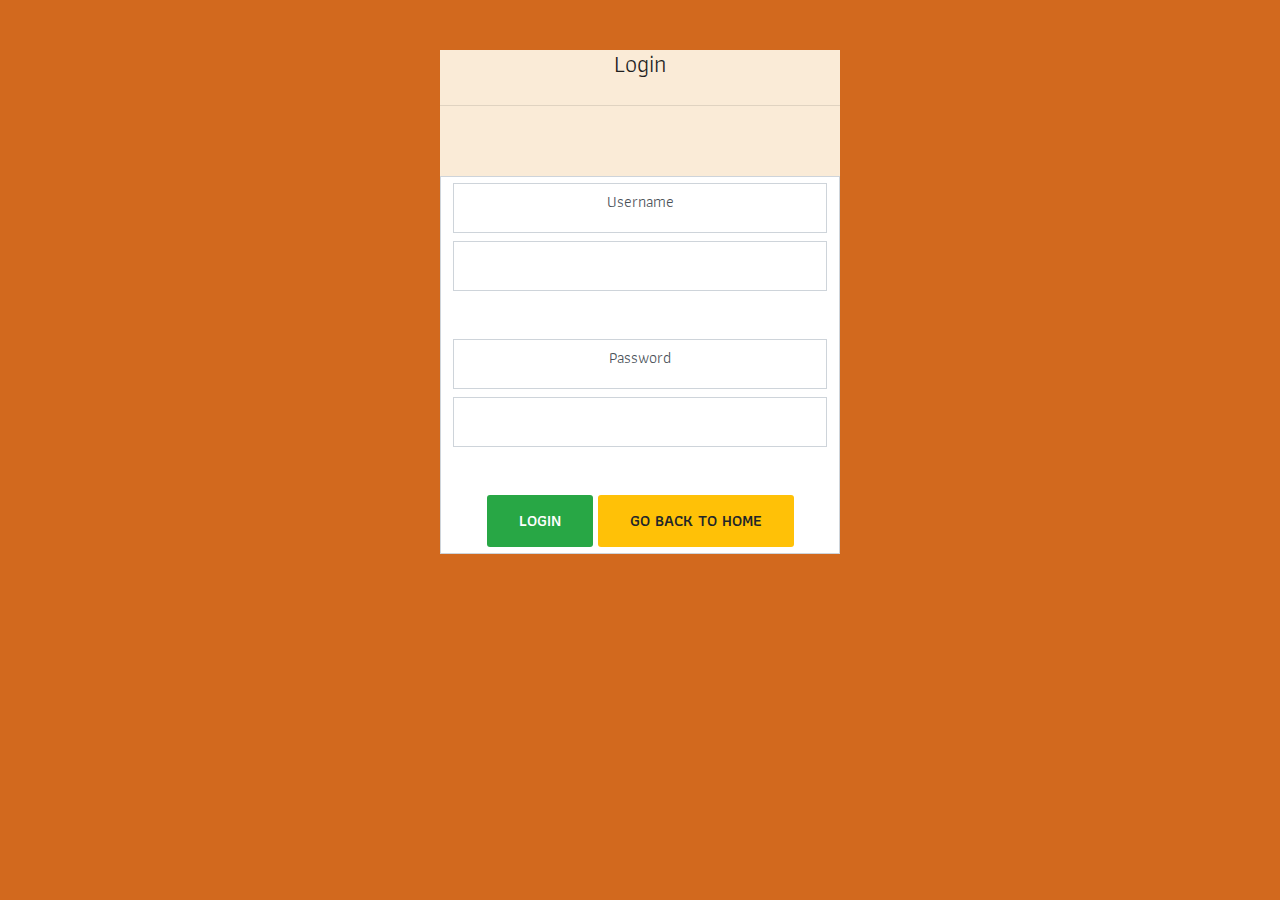
<file: login.html>
<!DOCTYPE html>
<html lang="en">
    <!-- Basic -->
<head>
	<meta charset="utf-8">
    <meta http-equiv="X-UA-Compatible" content="IE=edge">   
   
    <!-- Mobile Metas -->
    <meta name="viewport" content="width=device-width, initial-scale=1">
 
     <!-- Site Metas -->
     <title>lcr</title> 
    <meta name="keywords" content="">
    <meta name="description" content="">
    <meta name="author" content="">
    
	<meta name="author" content="Laxmikant Cafe and Restro , Islampur" />
    <meta name="description" content="Laxmikant Cafe and Restro in Islampur. we are serving various kinds of foods like pizza ,burger,sandwichs,hot coffee,cold coffee,momos ,tea" />
    <meta property="og:title" content="Laxmikant Cafe and Restro | Laxmikant Cafe | cafes in Islampur " />
    <meta property="og:url" content="https://www.laxmikantcafe.com/" />
    <meta property="og:description" content=" we are serving various kinds of foods like pizza ,burger,sandwichs,hot coffee,cold coffee,momos, tea" />
    <meta name="keywords" content=" we are serving various kinds of foods like pizza ,burger,sandwichs,hot coffee,cold coffee,momos, tea">
    <meta property="og:image" content="img/logo_share.png" />
    <meta property="og:type" content="Laxmikant Cafe and Restro in Islampur. we are serving various kinds of foods like pizza ,burger,sandwichs,hot coffee,cold coffee,momos, tea"/>
    <meta property="og:locale" content="en_GB" />
    <meta property="og:locale:alternate" content="fr_FR" />
    <meta property="og:locale:alternate" content="es_ES" />

    <!-- Site Icons -->
    <link rel="shortcut icon" href="images/favicon.ico" type="image/x-icon">
    <link rel="apple-touch-icon" href="images/apple-touch-icon.png">

    <!-- Bootstrap CSS -->
    <link rel="stylesheet" href="css/bootstrap.min.css">    
	<!-- Site CSS -->
    <link rel="stylesheet" href="css/style.css">    
	<!-- Pickadate CSS -->
    <link rel="stylesheet" href="css/classic.css">    
	<link rel="stylesheet" href="css/classic.date.css">    
	<link rel="stylesheet" href="css/classic.time.css">    
    <!-- Responsive CSS -->
    <link rel="stylesheet" href="css/responsive.css">
    <!-- Custom CSS -->
    <link rel="stylesheet" href="css/custom.css">

    <!--[if lt IE 9]>
      <script src="https://oss.maxcdn.com/libs/html5shiv/3.7.0/html5shiv.js"></script>
      <script src="https://oss.maxcdn.com/libs/respond.js/1.4.2/respond.min.js"></script>
    <![endif]-->
    <style>
        body{
            background-color: chocolate;
            margin-top: 50px;
           }

    </style>

</head>

<body>
	
	<div class="container">
        <div style="width:400px;height:500px;background-color: antiquewhite;margin: auto;text-align: center;">
            <h1>Login</h1><hr>
            <br><br>
            <form action="admin.php"  method="post"class="form-control">

                <label for="" class="form-control">Username</label>
                <input type="text"  name="username" class="form-control">
                <br>
                <br>
                <label for="" class="form-control">Password</label>
                <input type="password" name="password" class="form-control">
                <br><br>
                <button type="submit" class="btn btn-success">Login</button>
                <a  href="index.html" class="btn btn-warning rounded-pill">
                      GO BACK TO HOME
                </a>
            </form>

        </div>
    </div>
    
</body>
</html>
</file>
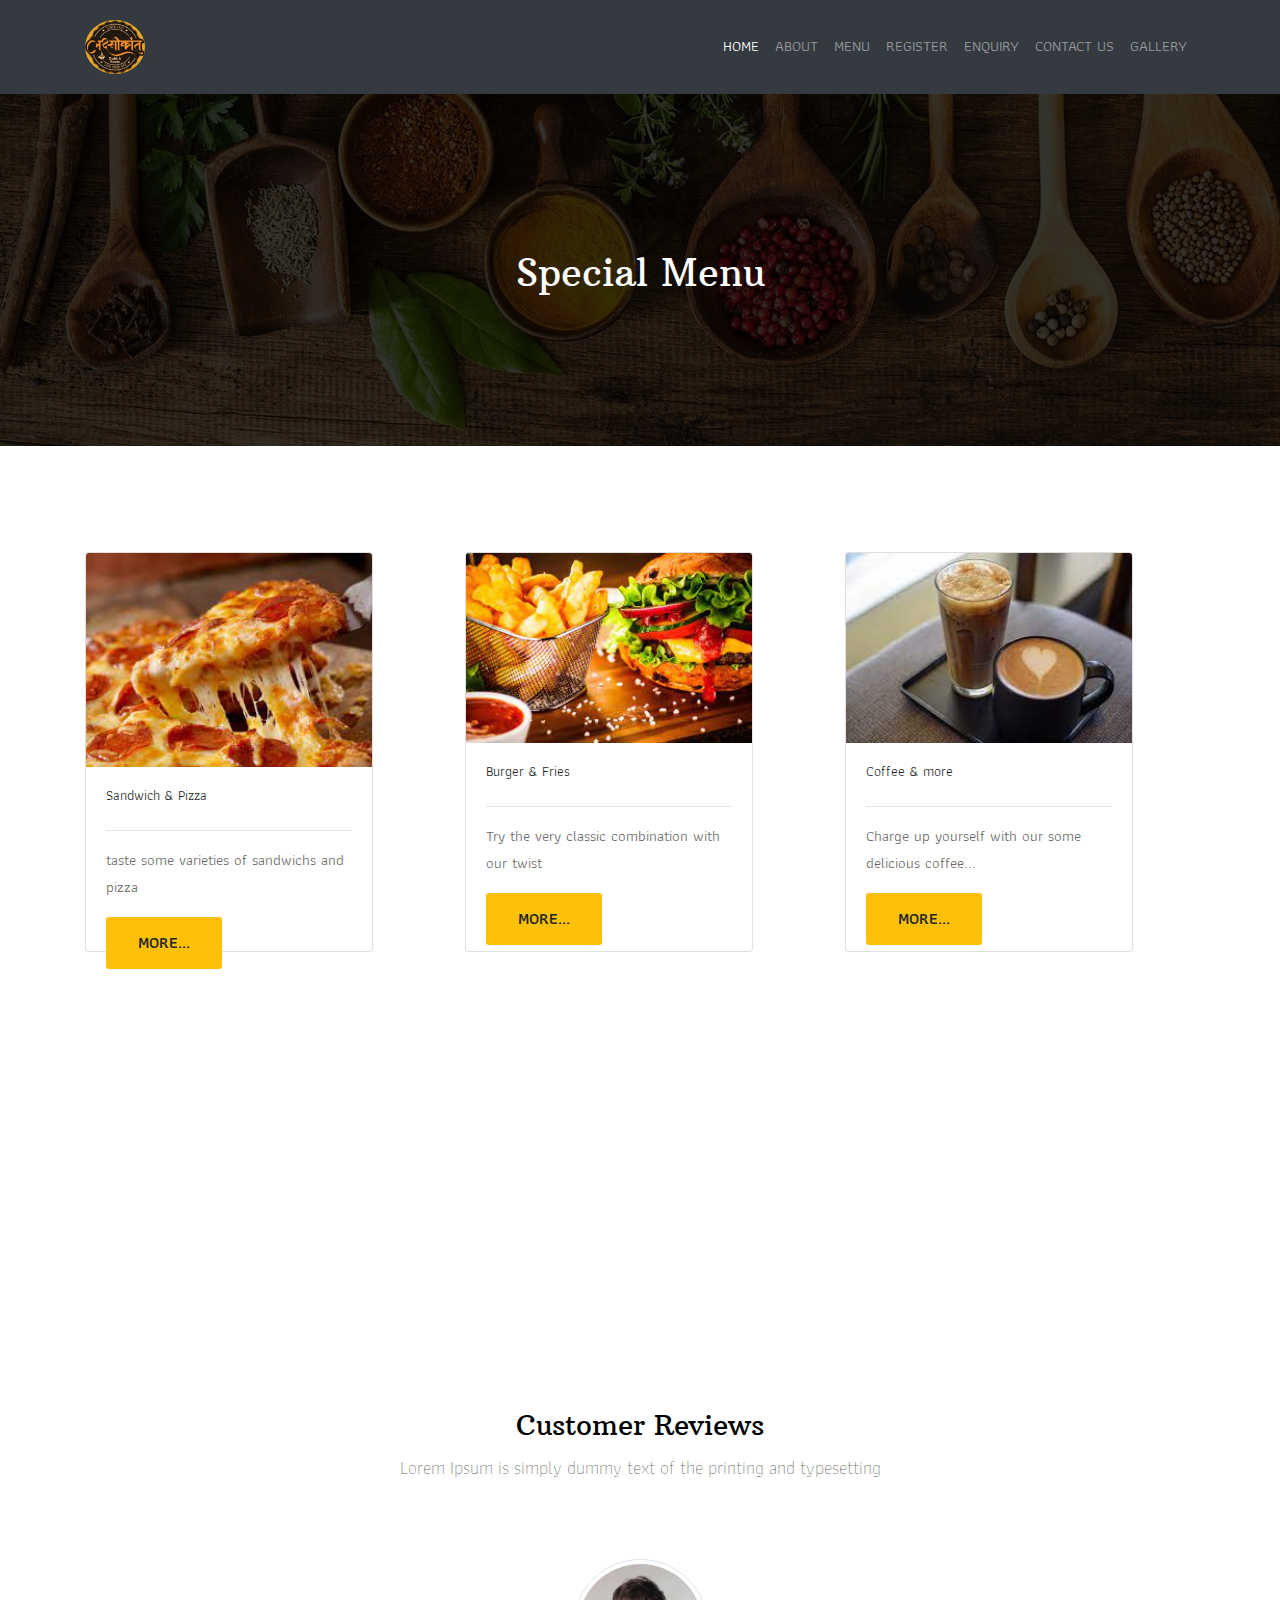
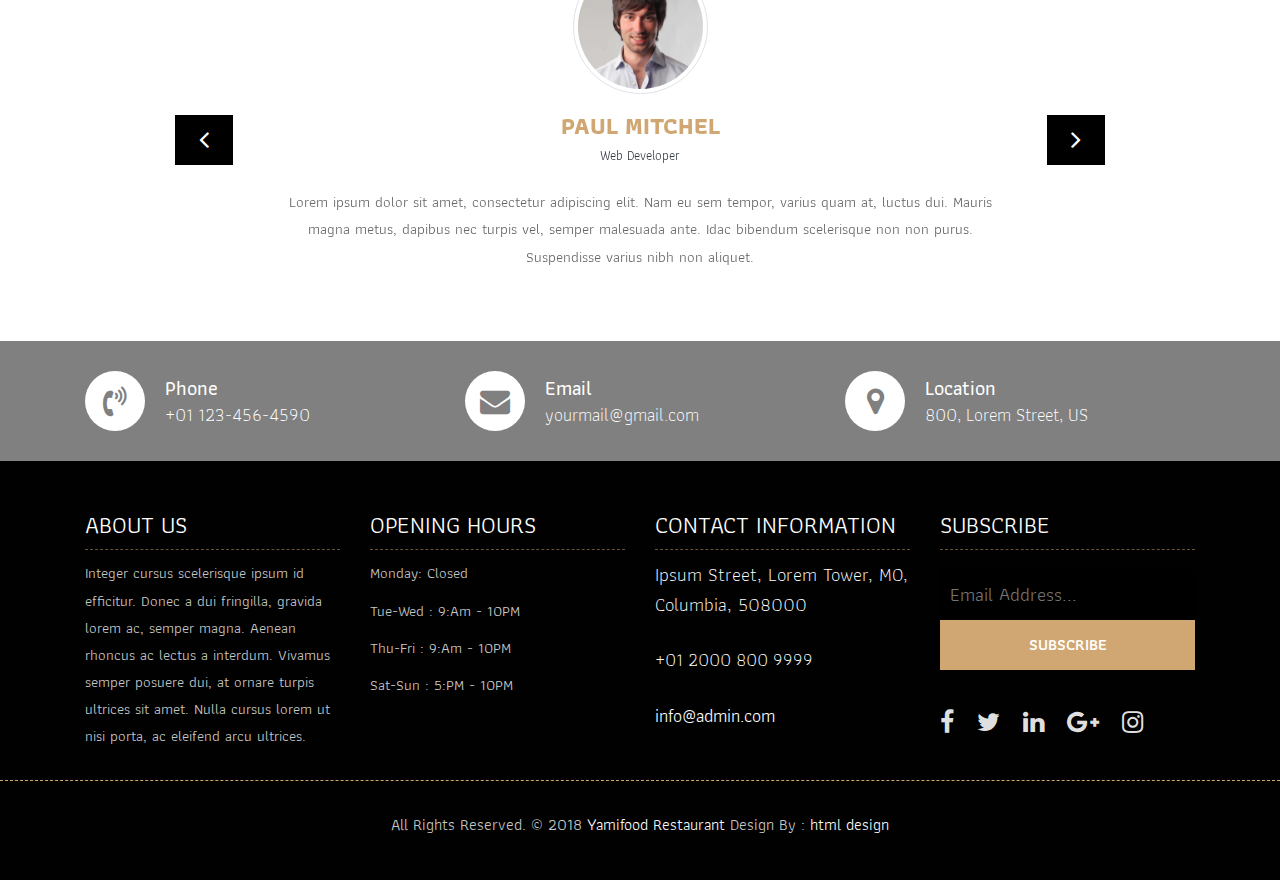
<file: menu.html>
<!DOCTYPE html>
<html lang="en"><!-- Basic -->
<head>
	<meta charset="utf-8">
    <meta http-equiv="X-UA-Compatible" content="IE=edge">   
   
    <!-- Mobile Metas -->
    <meta name="viewport" content="width=device-width, initial-scale=1">
 
     <!-- Site Metas -->
	 <title>lcr</title>  
    <meta name="keywords" content="">
    <meta name="description" content="">
    <meta name="author" content="">
	
	<meta name="author" content="Laxmikant Cafe and Restro , Islampur" />
    <meta name="description" content="Laxmikant Cafe and Restro in Islampur. we are serving various kinds of foods like pizza ,burger,sandwichs,hot coffee,cold coffee,momos ,tea" />
    <meta property="og:title" content="Laxmikant Cafe and Restro | Laxmikant Cafe | cafes in Islampur " />
    <meta property="og:url" content="https://www.laxmikantcafe.com/" />
    <meta property="og:description" content=" we are serving various kinds of foods like pizza ,burger,sandwichs,hot coffee,cold coffee,momos, tea" />
    <meta name="keywords" content=" we are serving various kinds of foods like pizza ,burger,sandwichs,hot coffee,cold coffee,momos, tea">
    <meta property="og:image" content="img/logo_share.png" />
    <meta property="og:type" content="Laxmikant Cafe and Restro in Islampur. we are serving various kinds of foods like pizza ,burger,sandwichs,hot coffee,cold coffee,momos, tea"/>
    <meta property="og:locale" content="en_GB" />
    <meta property="og:locale:alternate" content="fr_FR" />
    <meta property="og:locale:alternate" content="es_ES" />

    <!-- Site Icons -->
    <link rel="shortcut icon" href="images/favicon.ico" type="image/x-icon">
    <link rel="apple-touch-icon" href="images/apple-touch-icon.png">

    <!-- Bootstrap CSS -->
    <link rel="stylesheet" href="css/bootstrap.min.css">    
	<!-- Site CSS -->
    <link rel="stylesheet" href="css/style.css">    
    <!-- Responsive CSS -->
    <link rel="stylesheet" href="css/responsive.css">
    <!-- Custom CSS -->
    <link rel="stylesheet" href="css/custom.css">

    <!--[if lt IE 9]>
      <script src="https://oss.maxcdn.com/libs/html5shiv/3.7.0/html5shiv.js"></script>
      <script src="https://oss.maxcdn.com/libs/respond.js/1.4.2/respond.min.js"></script>
    <![endif]-->

</head>

<body>
	<!-- Start header -->
	<header class="top-navbar">
		<nav class="navbar navbar-expand-lg navbar-dark bg-dark">
			<div class="container">
				<a class="navbar-brand" href="index.html">
					<img src="images/ALL/logo.png" alt="" style="width:60px;" class="rounded-circle" ></img>
				</a>
				<button class="navbar-toggler" type="button" data-toggle="collapse" data-target="#navbars-rs-food"
					aria-controls="navbars-rs-food" aria-expanded="false" aria-label="Toggle navigation">
					<span class="navbar-toggler-icon"></span>
				</button>
				<div class="collapse navbar-collapse" id="navbars-rs-food">
					<ul class="navbar-nav ml-auto">
						<li class="nav-item active"><a class="nav-link" href="index.html">HOME</a></li>
						<li class="nav-item"><a class="nav-link" href="about.html">ABOUT</a></li>
						<li class="nav-item"><a class="nav-link" href="menu.html">MENU</a></li>
						
						<li class="nav-item"><a class="nav-link" href="register.html">REGISTER</a></li>
						<li class="nav-item"><a class="nav-link" href="enquiry.html">ENQUIRY</a></li>
						<li class="nav-item"><a class="nav-link" href="contact.html">CONTACT US</a></li>
						<li class="nav-item"><a class="nav-link" href="#gallery1">GALLERY</a></li>
						          
								
							</div>
						</li>
						
					</ul>
				</div>
			</div>
		</nav>
	</header>
	<!-- End header -->

	
	<!-- Start All Pages -->
	<div class="all-page-title page-breadcrumb">
		<div class="container text-center">
			<div class="row">
				<div class="col-lg-12">
					<h1>Special Menu</h1>
				</div>
			</div>
		</div>
	</div>
	<!-- End All Pages -->
	
	<!-- Start Menu -->
	<section class="mb-5 mt-5" id="services">
		<div class="container">
		  <h2 class=" text-center pt-4"></h2>
		  <div class="row pt-4">
			<div class="col-sm-4 ">
			  <div class="card" style="width: 18rem; height:25rem">
				<img src="images/ALL/pizza.jpg" class="card-img-top" alt="...">
				<div class="card-body">
				  <h5 class="card-title">Sandwich & Pizza</h5>
				  <hr>
				  <p class="card-text">taste some varieties of sandwichs and pizza </p>
				  <a href="pizza.html" class="btn btn-warning">More...</a>
				</div>
			  </div>
			</div>
			<div class="col-sm-4">
			  <div class="card" style="width:18rem;height:25rem">
				<img src="images/ALL/burger.jpg" class="card-img-top" alt="...">
				<div class="card-body">
				  <h5 class="card-title ">Burger & Fries</h5>
				  <hr>
				  <p class="card-text">Try the very classic combination with our twist </p>
				  <a href="menuburger.html" class="btn btn-warning">More...</a>
				</div>
			  </div>
			</div>
			<div class="col-sm-4">
			  <div class="card" style="width: 18rem; height:25rem">
				<img src="images/ALL/coffee.jpg" class="card-img-top" alt="...">
				<div class="card-body">
				  <h5 class="card-title">Coffee & more</h5>
				  <hr>
				  <p class="card-text">Charge up yourself with our some delicious coffee... </p>
				  <a href="menucoffee.html" class="btn btn-warning">More...</a>
				</div>
			  </div>
			</div>
		  </div>
		</div>
		</div>
	  </section>
	<!-- End Menu -->
	
	<!-- Start QT -->
	<div class="qt-box qt-background">
		<div class="container">
			<div class="row">
				<div class="col-md-8 ml-auto mr-auto text-left">
					<p class="lead ">
						" If you're not the one cooking, stay out of the way and compliment the chef. "
					</p>
					<span class="lead">Michael Strahan</span>
				</div>
			</div>
		</div>
	</div>
	<!-- End QT -->
	
	<!-- Start Customer Reviews -->
	<div class="customer-reviews-box">
		<div class="container">
			<div class="row">
				<div class="col-lg-12">
					<div class="heading-title text-center">
						<h2>Customer Reviews</h2>
						<p>Lorem Ipsum is simply dummy text of the printing and typesetting</p>
					</div>
				</div>
			</div>
			<div class="row">
				<div class="col-md-8 mr-auto ml-auto text-center">
					<div id="reviews" class="carousel slide" data-ride="carousel">
						<div class="carousel-inner mt-4">
							<div class="carousel-item text-center active">
								<div class="img-box p-1 border rounded-circle m-auto">
									<img class="d-block w-100 rounded-circle" src="images/profile-1.jpg" alt="">
								</div>
								<h5 class="mt-4 mb-0"><strong class="text-warning text-uppercase">Paul Mitchel</strong></h5>
								<h6 class="text-dark m-0">Web Developer</h6>
								<p class="m-0 pt-3">Lorem ipsum dolor sit amet, consectetur adipiscing elit. Nam eu sem tempor, varius quam at, luctus dui. Mauris magna metus, dapibus nec turpis vel, semper malesuada ante. Idac bibendum scelerisque non non purus. Suspendisse varius nibh non aliquet.</p>
							</div>
							<div class="carousel-item text-center">
								<div class="img-box p-1 border rounded-circle m-auto">
									<img class="d-block w-100 rounded-circle" src="images/profile-3.jpg" alt="">
								</div>
								<h5 class="mt-4 mb-0"><strong class="text-warning text-uppercase">Steve Fonsi</strong></h5>
								<h6 class="text-dark m-0">Web Designer</h6>
								<p class="m-0 pt-3">Lorem ipsum dolor sit amet, consectetur adipiscing elit. Nam eu sem tempor, varius quam at, luctus dui. Mauris magna metus, dapibus nec turpis vel, semper malesuada ante. Idac bibendum scelerisque non non purus. Suspendisse varius nibh non aliquet.</p>
							</div>
							<div class="carousel-item text-center">
								<div class="img-box p-1 border rounded-circle m-auto">
									<img class="d-block w-100 rounded-circle" src="images/profile-7.jpg" alt="">
								</div>
								<h5 class="mt-4 mb-0"><strong class="text-warning text-uppercase">Daniel vebar</strong></h5>
								<h6 class="text-dark m-0">Seo Analyst</h6>
								<p class="m-0 pt-3">Lorem ipsum dolor sit amet, consectetur adipiscing elit. Nam eu sem tempor, varius quam at, luctus dui. Mauris magna metus, dapibus nec turpis vel, semper malesuada ante. Idac bibendum scelerisque non non purus. Suspendisse varius nibh non aliquet.</p>
							</div>
						</div>
						<a class="carousel-control-prev" href="#reviews" role="button" data-slide="prev">
							<i class="fa fa-angle-left" aria-hidden="true"></i>
							<span class="sr-only">Previous</span>
						</a>
						<a class="carousel-control-next" href="#reviews" role="button" data-slide="next">
							<i class="fa fa-angle-right" aria-hidden="true"></i>
							<span class="sr-only">Next</span>
						</a>
                    </div>
				</div>
			</div>
		</div>
	</div>
	<!-- End Customer Reviews -->
	
	<!-- Start Contact info -->
	<div class="contact-imfo-box">
		<div class="container">
			<div class="row">
				<div class="col-md-4">
					<i class="fa fa-volume-control-phone"></i>
					<div class="overflow-hidden">
						<h4>Phone</h4>
						<p class="lead">
							+01 123-456-4590
						</p>
					</div>
				</div>
				<div class="col-md-4">
					<i class="fa fa-envelope"></i>
					<div class="overflow-hidden">
						<h4>Email</h4>
						<p class="lead">
							yourmail@gmail.com
						</p>
					</div>
				</div>
				<div class="col-md-4">
					<i class="fa fa-map-marker"></i>
					<div class="overflow-hidden">
						<h4>Location</h4>
						<p class="lead">
							800, Lorem Street, US
						</p>
					</div>
				</div>
			</div>
		</div>
	</div>
	<!-- End Contact info -->
	
	<!-- Start Footer -->
	<footer class="footer-area bg-f">
		<div class="container">
			<div class="row">
				<div class="col-lg-3 col-md-6">
					<h3>About Us</h3>
					<p>Integer cursus scelerisque ipsum id efficitur. Donec a dui fringilla, gravida lorem ac, semper magna. Aenean rhoncus ac lectus a interdum. Vivamus semper posuere dui, at ornare turpis ultrices sit amet. Nulla cursus lorem ut nisi porta, ac eleifend arcu ultrices.</p>
				</div>
				<div class="col-lg-3 col-md-6">
					<h3>Opening hours</h3>
					<p><span class="text-color">Monday: </span>Closed</p>
					<p><span class="text-color">Tue-Wed :</span> 9:Am - 10PM</p>
					<p><span class="text-color">Thu-Fri :</span> 9:Am - 10PM</p>
					<p><span class="text-color">Sat-Sun :</span> 5:PM - 10PM</p>
				</div>
				<div class="col-lg-3 col-md-6">
					<h3>Contact information</h3>
					<p class="lead">Ipsum Street, Lorem Tower, MO, Columbia, 508000</p>
					<p class="lead"><a href="#">+01 2000 800 9999</a></p>
					<p><a href="#"> info@admin.com</a></p>
				</div>
				<div class="col-lg-3 col-md-6">
					<h3>Subscribe</h3>
					<div class="subscribe_form">
						<form class="subscribe_form">
							<input name="EMAIL" id="subs-email" class="form_input" placeholder="Email Address..." type="email">
							<button type="submit" class="submit">SUBSCRIBE</button>
							<div class="clearfix"></div>
						</form>
					</div>
					<ul class="list-inline f-social">
						<li class="list-inline-item"><a href="#"><i class="fa fa-facebook" aria-hidden="true"></i></a></li>
						<li class="list-inline-item"><a href="#"><i class="fa fa-twitter" aria-hidden="true"></i></a></li>
						<li class="list-inline-item"><a href="#"><i class="fa fa-linkedin" aria-hidden="true"></i></a></li>
						<li class="list-inline-item"><a href="#"><i class="fa fa-google-plus" aria-hidden="true"></i></a></li>
						<li class="list-inline-item"><a href="#"><i class="fa fa-instagram" aria-hidden="true"></i></a></li>
					</ul>
				</div>
			</div>
		</div>
		
		<div class="copyright">
			<div class="container">
				<div class="row">
					<div class="col-lg-12">
						<p class="company-name">All Rights Reserved. &copy; 2018 <a href="#">Yamifood Restaurant</a> Design By : 
					<a href="https://html.design/">html design</a></p>
					</div>
				</div>
			</div>
		</div>
		
	</footer>
	<!-- End Footer -->
	
	<a href="#" id="back-to-top" title="Back to top" style="display: none;">&uarr;</a>

	<!-- ALL JS FILES -->
	<script src="js/jquery-3.2.1.min.js"></script>
	<script src="js/popper.min.js"></script>
	<script src="js/bootstrap.min.js"></script>
    <!-- ALL PLUGINS -->
	<script src="js/jquery.superslides.min.js"></script>
	<script src="js/images-loded.min.js"></script>
	<script src="js/isotope.min.js"></script>
	<script src="js/baguetteBox.min.js"></script>
	<script src="js/form-validator.min.js"></script>
    <script src="js/contact-form-script.js"></script>
    <script src="js/custom.js"></script>
</body>
</html>
</file>
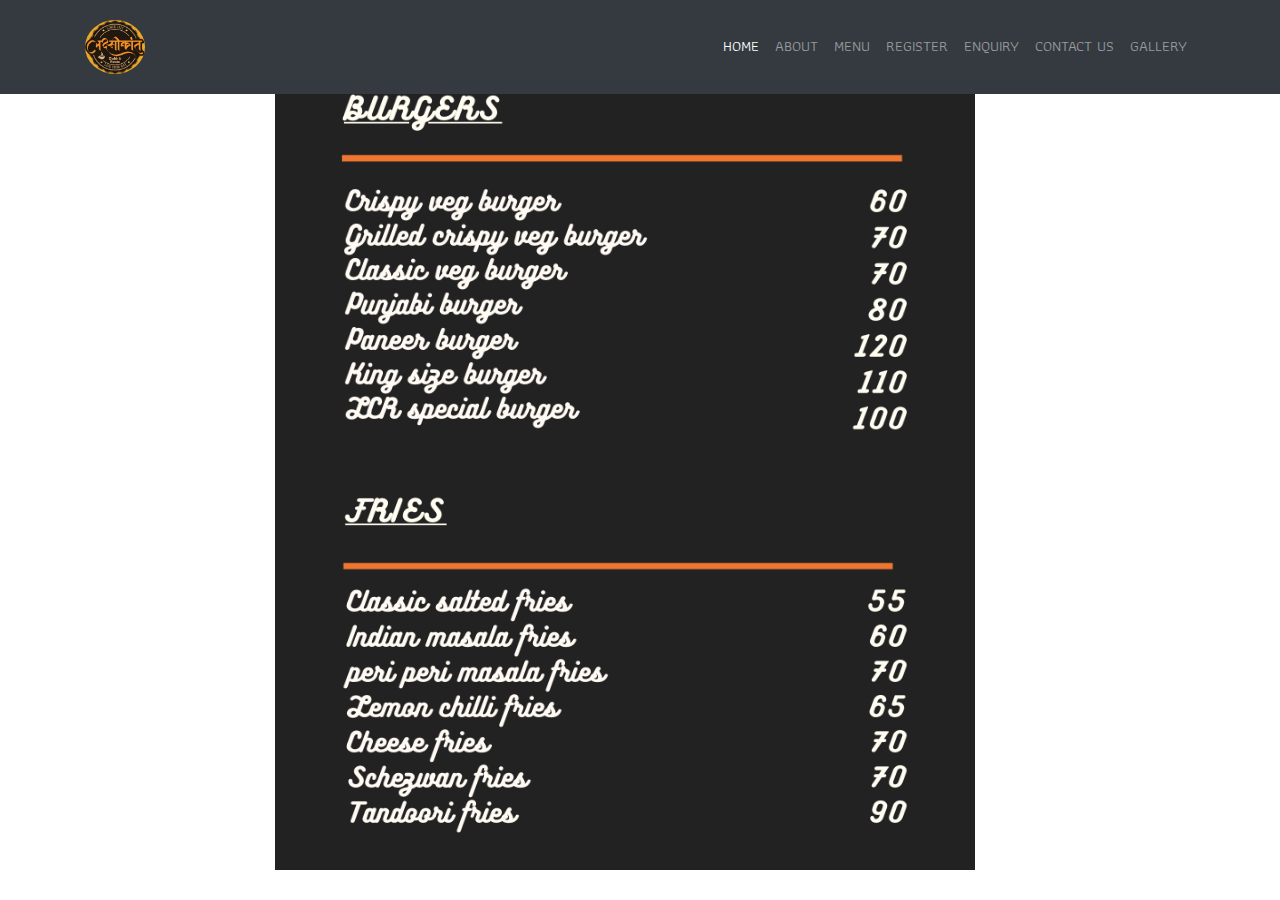
<file: menuburger.html>
<!DOCTYPE html>
<html lang="en">
<head>
    <meta charset="UTF-8">
    <meta http-equiv="X-UA-Compatible" content="IE=edge">
    <meta name="viewport" content="width=device-width, initial-scale=1.0">
    <title>Laxmikant Cafe and Restro</title>
    <meta charset="utf-8">
    <meta http-equiv="X-UA-Compatible" content="IE=edge">   
   
    <!-- Mobile Metas -->
    <meta name="viewport" content="width=device-width, initial-scale=1">
 
     <!-- Site Metas -->
     <title>lcr</title> 
    <meta name="keywords" content="">
    <meta name="description" content="">
    <meta name="author" content="">
    
	<meta name="author" content="Laxmikant Cafe and Restro , Islampur" />
  <meta name="description" content="Laxmikant Cafe and Restro in Islampur. we are serving various kinds of foods like pizza ,burger,sandwichs,hot coffee,cold coffee,momos ,tea" />
  <meta property="og:title" content="Laxmikant Cafe and Restro | Laxmikant Cafe | cafes in Islampur " />
  <meta property="og:url" content="https://www.laxmikantcafe.com/" />
  <meta property="og:description" content=" we are serving various kinds of foods like pizza ,burger,sandwichs,hot coffee,cold coffee,momos, tea" />
  <meta name="keywords" content=" we are serving various kinds of foods like pizza ,burger,sandwichs,hot coffee,cold coffee,momos, tea">
  <meta property="og:image" content="img/logo_share.png" />
  <meta property="og:type" content="Laxmikant Cafe and Restro in Islampur. we are serving various kinds of foods like pizza ,burger,sandwichs,hot coffee,cold coffee,momos, tea"/>
  <meta property="og:locale" content="en_GB" />
  <meta property="og:locale:alternate" content="fr_FR" />
  <meta property="og:locale:alternate" content="es_ES" />

    <!-- Site Icons -->
    <link rel="shortcut icon" href="images/favicon.ico" type="image/x-icon">
    <link rel="apple-touch-icon" href="images/apple-touch-icon.png">

    <!-- Bootstrap CSS -->
    <link rel="stylesheet" href="css/bootstrap.min.css">    
	<!-- Site CSS -->
    <link rel="stylesheet" href="css/style.css">    
    <!-- Responsive CSS -->
    <link rel="stylesheet" href="css/responsive.css">
    <!-- Custom CSS -->
    <link rel="stylesheet" href="css/custom.css">

    <!--[if lt IE 9]>
      <script src="https://oss.maxcdn.com/libs/html5shiv/3.7.0/html5shiv.js"></script>
      <script src="https://oss.maxcdn.com/libs/respond.js/1.4.2/respond.min.js"></script>
    <![endif]-->
    <style>
        section {
          padding-top: 70px;
        }
      </style>

</head>
<body>
 <!-- Start header -->
 <header class="top-navbar">
  <nav class="navbar navbar-expand-lg navbar-dark bg-dark">
    <div class="container">
      <a class="navbar-brand" href="index.html">
        <img src="images/ALL/logo.png" alt="" style="width:60px;" class="rounded-circle" ></img>
      </a>
      <button class="navbar-toggler" type="button" data-toggle="collapse" data-target="#navbars-rs-food"
        aria-controls="navbars-rs-food" aria-expanded="false" aria-label="Toggle navigation">
        <span class="navbar-toggler-icon"></span>
      </button>
      <div class="collapse navbar-collapse" id="navbars-rs-food">
        <ul class="navbar-nav ml-auto">
          <li class="nav-item active"><a class="nav-link" href="index.html">HOME</a></li>
          <li class="nav-item"><a class="nav-link" href="about.html">ABOUT</a></li>
          <li class="nav-item"><a class="nav-link" href="menu.html">MENU</a></li>
          
          <li class="nav-item"><a class="nav-link" href="register.html">REGISTER</a></li>
          <li class="nav-item"><a class="nav-link" href="enquiry.html">ENQUIRY</a></li>
          <li class="nav-item"><a class="nav-link" href="contact.html">CONTACT US</a></li>
          <li class="nav-item"><a class="nav-link" href="#gallery1">GALLERY</a></li>
                    
              
            </div>
          </li>
          
        </ul>
      </div>
    </div>
  </nav>
</header>
<!-- End header -->
    <section class="container" bg-color="black">
        <div class="row">
            <div class="col-lg-2 ">
            </div>
            <div class="col-lg-8">
              <img src="images/ALL/menu5.png" alt="" height="400px" width="700px"></img>
            </div>
            <div class="col-lg-2 ">
            </div>
        </div>    
        <div class="row">
            <div class="col-lg-2 ">
            </div>
            <div class="col-lg-8">
    <img src="images/ALL/menu3.png" alt=""  height="400px" width="700px"></img>
</div>
<div class="col-lg-2 ">
</div>
</div>
</section>
</body>
</html>
</file>
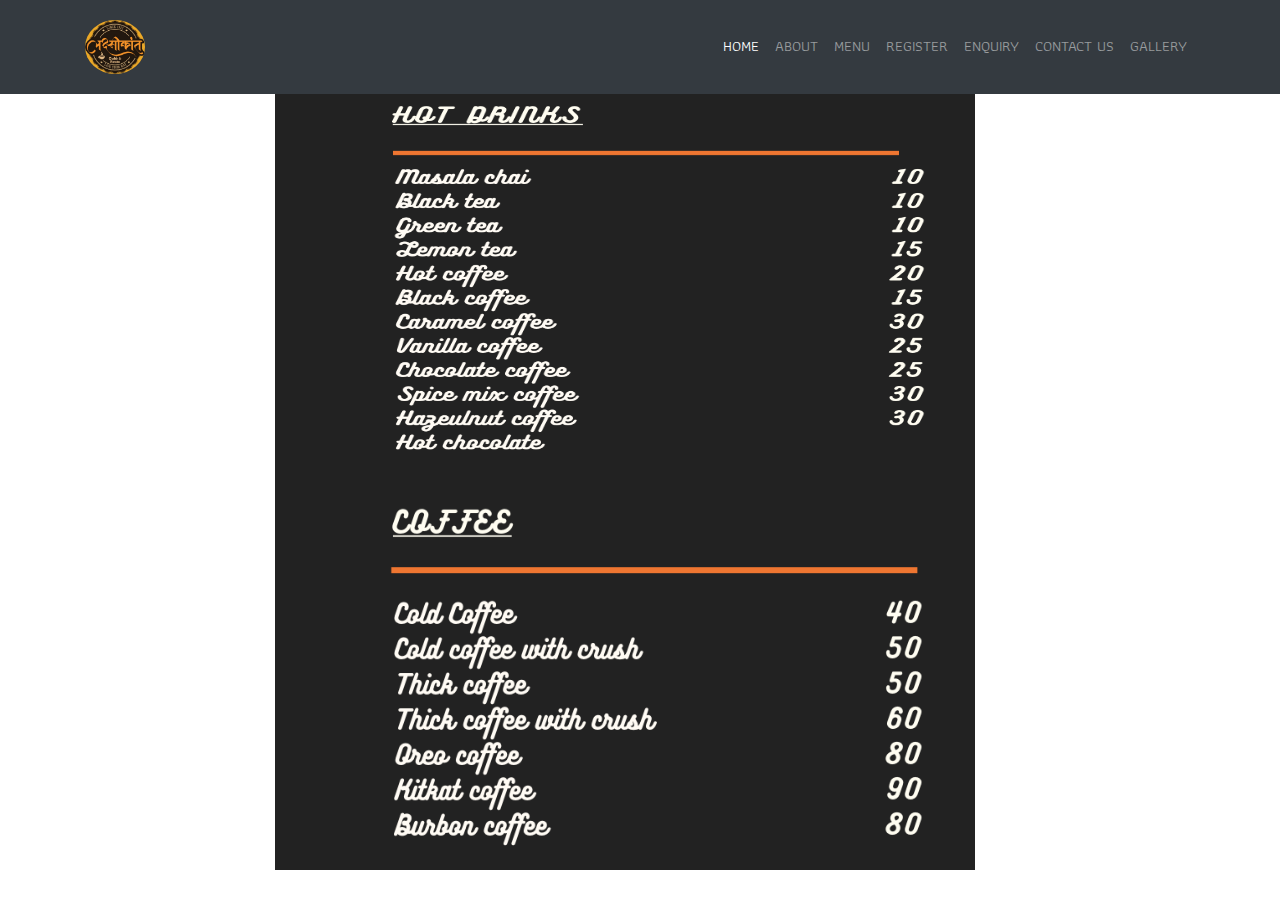
<file: menucoffee.html>
<!DOCTYPE html>
<html lang="en">

<head>
    <meta charset="UTF-8">
    <meta http-equiv="X-UA-Compatible" content="IE=edge">
    <meta name="viewport" content="width=device-width, initial-scale=1.0">
    <title>Laxmikant Cafe and Restro</title>
    <meta charset="UTF-8">
    <meta http-equiv="X-UA-Compatible" content="IE=edge">
    <meta name="viewport" content="width=device-width, initial-scale=1.0">
    <title>Laxmikant Cafe and Restro</title>
    <meta charset="utf-8">
    <meta http-equiv="X-UA-Compatible" content="IE=edge">

    <!-- Mobile Metas -->
    <meta name="viewport" content="width=device-width, initial-scale=1">

    <!-- Site Metas -->
    <title>lcr</title>
    <meta name="keywords" content="">
    <meta name="description" content="">
    <meta name="author" content="">
    
	<meta name="author" content="Laxmikant Cafe and Restro , Islampur" />
  <meta name="description" content="Laxmikant Cafe and Restro in Islampur. we are serving various kinds of foods like pizza ,burger,sandwichs,hot coffee,cold coffee,momos ,tea" />
  <meta property="og:title" content="Laxmikant Cafe and Restro | Laxmikant Cafe | cafes in Islampur " />
  <meta property="og:url" content="https://www.laxmikantcafe.com/" />
  <meta property="og:description" content=" we are serving various kinds of foods like pizza ,burger,sandwichs,hot coffee,cold coffee,momos, tea" />
  <meta name="keywords" content=" we are serving various kinds of foods like pizza ,burger,sandwichs,hot coffee,cold coffee,momos, tea">
  <meta property="og:image" content="img/logo_share.png" />
  <meta property="og:type" content="Laxmikant Cafe and Restro in Islampur. we are serving various kinds of foods like pizza ,burger,sandwichs,hot coffee,cold coffee,momos, tea"/>
  <meta property="og:locale" content="en_GB" />
  <meta property="og:locale:alternate" content="fr_FR" />
  <meta property="og:locale:alternate" content="es_ES" />

    <!-- Site Icons -->
    <link rel="shortcut icon" href="images/favicon.ico" type="image/x-icon">
    <link rel="apple-touch-icon" href="images/apple-touch-icon.png">

    <!-- Bootstrap CSS -->
    <link rel="stylesheet" href="css/bootstrap.min.css">
    <!-- Site CSS -->
    <link rel="stylesheet" href="css/style.css">
    <!-- Responsive CSS -->
    <link rel="stylesheet" href="css/responsive.css">
    <!-- Custom CSS -->
    <link rel="stylesheet" href="css/custom.css">

    <!--[if lt IE 9]>
      <script src="https://oss.maxcdn.com/libs/html5shiv/3.7.0/html5shiv.js"></script>
      <script src="https://oss.maxcdn.com/libs/respond.js/1.4.2/respond.min.js"></script>
    <![endif]-->
</head>
<style>
    section {
      padding-top: 70px;
    }
  </style>

<body>
  <!-- Start header -->
	<header class="top-navbar">
		<nav class="navbar navbar-expand-lg navbar-dark bg-dark">
			<div class="container">
				<a class="navbar-brand" href="index.html">
					<img src="images/ALL/logo.png" alt="" style="width:60px;" class="rounded-circle" ></img>
				</a>
				<button class="navbar-toggler" type="button" data-toggle="collapse" data-target="#navbars-rs-food"
					aria-controls="navbars-rs-food" aria-expanded="false" aria-label="Toggle navigation">
					<span class="navbar-toggler-icon"></span>
				</button>
				<div class="collapse navbar-collapse" id="navbars-rs-food">
					<ul class="navbar-nav ml-auto">
						<li class="nav-item active"><a class="nav-link" href="index.html">HOME</a></li>
						<li class="nav-item"><a class="nav-link" href="about.html">ABOUT</a></li>
						<li class="nav-item"><a class="nav-link" href="menu.html">MENU</a></li>
						
						<li class="nav-item"><a class="nav-link" href="register.html">REGISTER</a></li>
						<li class="nav-item"><a class="nav-link" href="enquiry.html">ENQUIRY</a></li>
						<li class="nav-item"><a class="nav-link" href="contact.html">CONTACT US</a></li>
						<li class="nav-item"><a class="nav-link" href="#gallery1">GALLERY</a></li>
						          
								
							</div>
						</li>
						
					</ul>
				</div>
			</div>
		</nav>
	</header>
	<!-- End header -->
    <section class="container">
        <div class="row">
            <div class="col-lg-2 ">
            </div>
            <div class="col-lg-8">
                <img src="images/ALL/menu1.png" alt="" height="400px" width="700px"></img>
            </div>
            <div class="col-lg-2 ">
            </div>
        </div>
        <div class="row">
            <div class="col-lg-2 ">
            </div>
            <div class="col-lg-8">
                <img src="images/ALL/menu4.png" alt="" height="400px" width="700px"></img>
            </div>
            <div class="col-lg-2 ">
            </div>
        </div>
    </section>
</body>

</html>
</file>
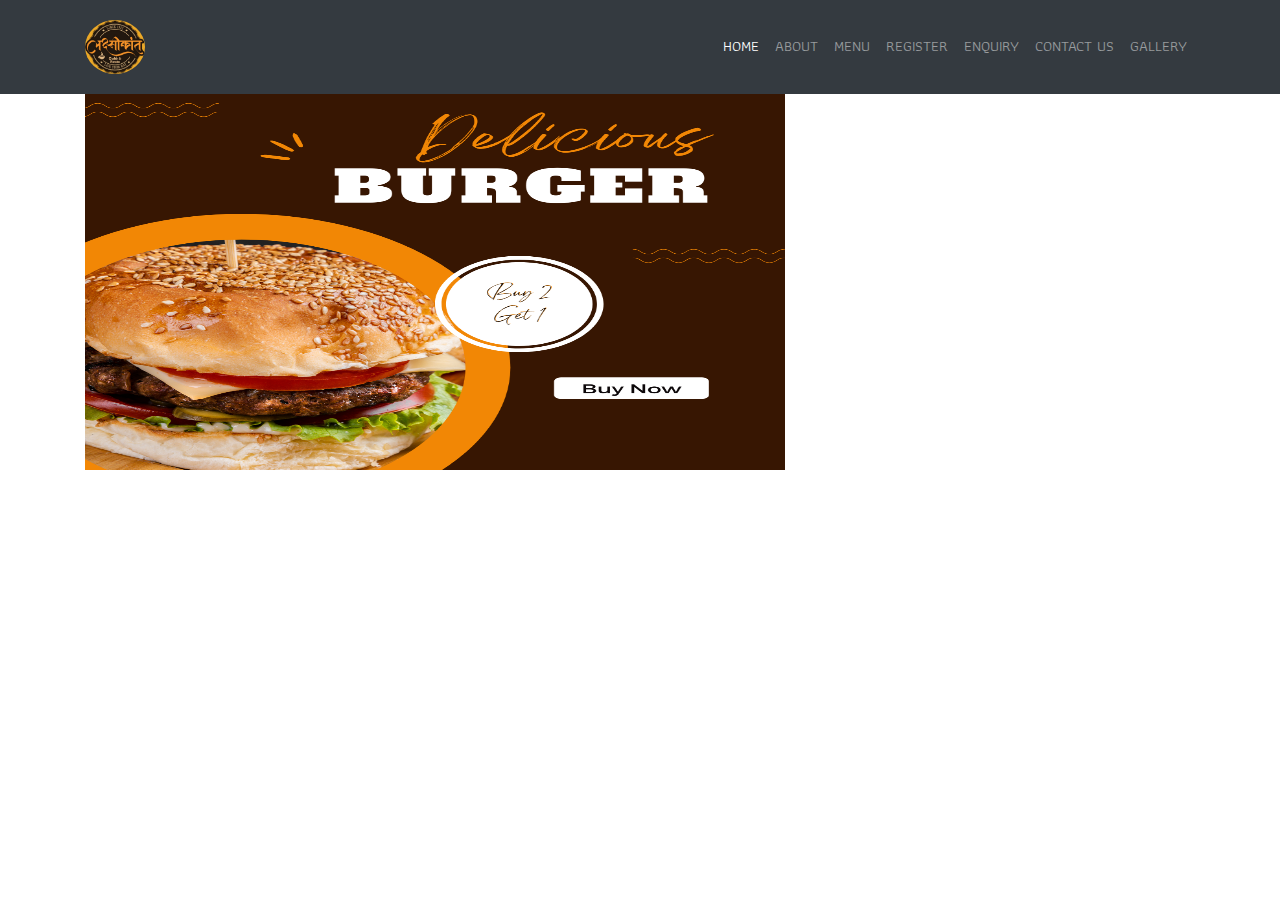
<file: offer.html>
<!DOCTYPE html>
<html lang="en">
<head>
    <meta charset="UTF-8">
    <meta http-equiv="X-UA-Compatible" content="IE=edge">
    <meta name="viewport" content="width=device-width, initial-scale=1.0">
    <title>Laxmikant Cafe and Restro</title>
    <meta charset="utf-8">
    <meta http-equiv="X-UA-Compatible" content="IE=edge">   
   
    <!-- Mobile Metas -->
    <meta name="viewport" content="width=device-width, initial-scale=1">
 
     <!-- Site Metas -->
     <title>lcr</title> 
    <meta name="keywords" content="">
    <meta name="description" content="">
    <meta name="author" content="">
    
	<meta name="author" content="Laxmikant Cafe and Restro , Islampur" />
  <meta name="description" content="Laxmikant Cafe and Restro in Islampur. we are serving various kinds of foods like pizza ,burger,sandwichs,hot coffee,cold coffee,momos ,tea" />
  <meta property="og:title" content="Laxmikant Cafe and Restro | Laxmikant Cafe | cafes in Islampur " />
  <meta property="og:url" content="https://www.laxmikantcafe.com/" />
  <meta property="og:description" content=" we are serving various kinds of foods like pizza ,burger,sandwichs,hot coffee,cold coffee,momos, tea" />
  <meta name="keywords" content=" we are serving various kinds of foods like pizza ,burger,sandwichs,hot coffee,cold coffee,momos, tea">
  <meta property="og:image" content="img/logo_share.png" />
  <meta property="og:type" content="Laxmikant Cafe and Restro in Islampur. we are serving various kinds of foods like pizza ,burger,sandwichs,hot coffee,cold coffee,momos, tea"/>
  <meta property="og:locale" content="en_GB" />
  <meta property="og:locale:alternate" content="fr_FR" />
  <meta property="og:locale:alternate" content="es_ES" />

    <!-- Site Icons -->
    <link rel="shortcut icon" href="images/favicon.ico" type="image/x-icon">
    <link rel="apple-touch-icon" href="images/apple-touch-icon.png">

    <!-- Bootstrap CSS -->
    <link rel="stylesheet" href="css/bootstrap.min.css">    
	<!-- Site CSS -->
    <link rel="stylesheet" href="css/style.css">    
    <!-- Responsive CSS -->
    <link rel="stylesheet" href="css/responsive.css">
    <!-- Custom CSS -->
    <link rel="stylesheet" href="css/custom.css">

    <!--[if lt IE 9]>
      <script src="https://oss.maxcdn.com/libs/html5shiv/3.7.0/html5shiv.js"></script>
      <script src="https://oss.maxcdn.com/libs/respond.js/1.4.2/respond.min.js"></script>
    <![endif]-->
    <style>
        section {
          padding-top: 70px;
        }
      </style>

</head>
<body>
 <!-- Start header -->
 <header class="top-navbar">
  <nav class="navbar navbar-expand-lg navbar-dark bg-dark">
    <div class="container">
      <a class="navbar-brand" href="index.html">
        <img src="images/ALL/logo.png" alt="" style="width:60px;" class="rounded-circle" ></img>
      </a>
      <button class="navbar-toggler" type="button" data-toggle="collapse" data-target="#navbars-rs-food"
        aria-controls="navbars-rs-food" aria-expanded="false" aria-label="Toggle navigation">
        <span class="navbar-toggler-icon"></span>
      </button>
      <div class="collapse navbar-collapse" id="navbars-rs-food">
        <ul class="navbar-nav ml-auto">
          <li class="nav-item active"><a class="nav-link" href="index.html">HOME</a></li>
          <li class="nav-item"><a class="nav-link" href="about.html">ABOUT</a></li>
          <li class="nav-item"><a class="nav-link" href="menu.html">MENU</a></li>
          
          <li class="nav-item"><a class="nav-link" href="register.html">REGISTER</a></li>
          <li class="nav-item"><a class="nav-link" href="enquiry.html">ENQUIRY</a></li>
          <li class="nav-item"><a class="nav-link" href="contact.html">CONTACT US</a></li>
          <li class="nav-item"><a class="nav-link" href="#gallery1">GALLERY</a></li>
                    
              
            </div>
          </li>
          
        </ul>
      </div>
    </div>
  </nav>
</header>
<!-- End header -->
<body>
<section class="container">
    <div class="row">
        <div class="col-lg-12 ">
            <img src="images/offer.png" alt="" height="400px" width="700px"></img>
        </div>
        
        
    </div>    
  
</section>
</body>
</html>
</file>
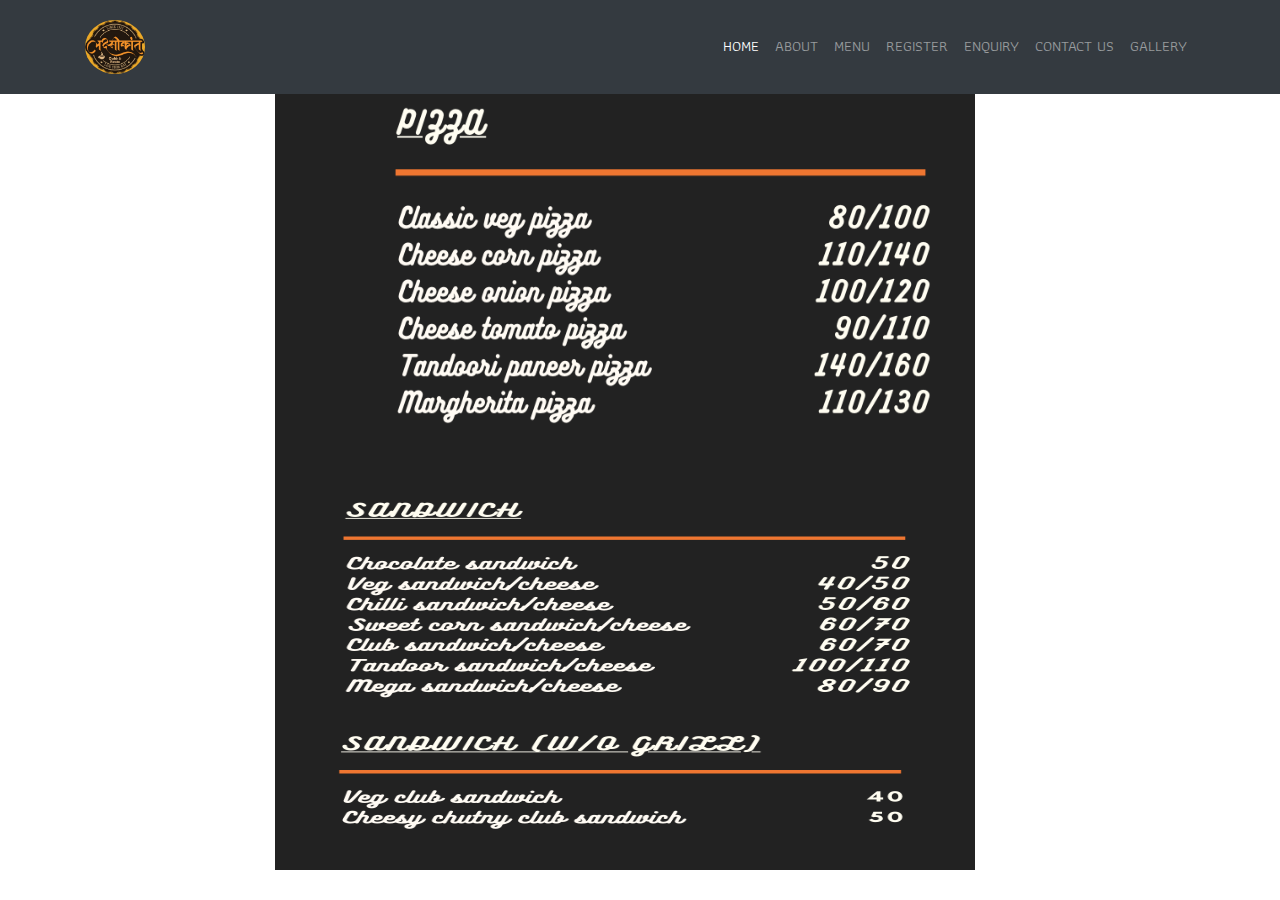
<file: pizza.html>
<!DOCTYPE html>
<html lang="en">
<head>
    <meta charset="UTF-8">
    <meta http-equiv="X-UA-Compatible" content="IE=edge">
    <meta name="viewport" content="width=device-width, initial-scale=1.0">
    <title>Laxmikant Cafe and Restro</title>
    <meta charset="UTF-8">
    <meta http-equiv="X-UA-Compatible" content="IE=edge">
    <meta name="viewport" content="width=device-width, initial-scale=1.0">
    <title>Laxmikant Cafe and Restro</title>
    <meta charset="utf-8">
    <meta http-equiv="X-UA-Compatible" content="IE=edge">   
   
    <!-- Mobile Metas -->
    <meta name="viewport" content="width=device-width, initial-scale=1">
 
     <!-- Site Metas -->
    <title>lcr</title>  
    <meta name="keywords" content="">
    <meta name="description" content="">
    <meta name="author" content="">
    
	<meta name="author" content="Laxmikant Cafe and Restro , Islampur" />
  <meta name="description" content="Laxmikant Cafe and Restro in Islampur. we are serving various kinds of foods like pizza ,burger,sandwichs,hot coffee,cold coffee,momos ,tea" />
  <meta property="og:title" content="Laxmikant Cafe and Restro | Laxmikant Cafe | cafes in Islampur " />
  <meta property="og:url" content="https://www.laxmikantcafe.com/" />
  <meta property="og:description" content=" we are serving various kinds of foods like pizza ,burger,sandwichs,hot coffee,cold coffee,momos, tea" />
  <meta name="keywords" content=" we are serving various kinds of foods like pizza ,burger,sandwichs,hot coffee,cold coffee,momos, tea">
  <meta property="og:image" content="img/logo_share.png" />
  <meta property="og:type" content="Laxmikant Cafe and Restro in Islampur. we are serving various kinds of foods like pizza ,burger,sandwichs,hot coffee,cold coffee,momos, tea"/>
  <meta property="og:locale" content="en_GB" />
  <meta property="og:locale:alternate" content="fr_FR" />
  <meta property="og:locale:alternate" content="es_ES" />

    <!-- Site Icons -->
    <link rel="shortcut icon" href="images/favicon.ico" type="image/x-icon">
    <link rel="apple-touch-icon" href="images/apple-touch-icon.png">

    <!-- Bootstrap CSS -->
    <link rel="stylesheet" href="css/bootstrap.min.css">    
	<!-- Site CSS -->
    <link rel="stylesheet" href="css/style.css">    
    <!-- Responsive CSS -->
    <link rel="stylesheet" href="css/responsive.css">
    <!-- Custom CSS -->
    <link rel="stylesheet" href="css/custom.css">

    <!--[if lt IE 9]>
      <script src="https://oss.maxcdn.com/libs/html5shiv/3.7.0/html5shiv.js"></script>
      <script src="https://oss.maxcdn.com/libs/respond.js/1.4.2/respond.min.js"></script>
    <![endif]-->
    <style>
        section {
          padding-top: 70px;
        }
      </style>

</head>
<body>
    <!-- Start header -->
	<header class="top-navbar">
		<nav class="navbar navbar-expand-lg navbar-dark bg-dark">
			<div class="container">
				<a class="navbar-brand" href="index.html">
					<img src="images/ALL/logo.png" alt="" style="width:60px;" class="rounded-circle" ></img>
				</a>
				<button class="navbar-toggler" type="button" data-toggle="collapse" data-target="#navbars-rs-food"
					aria-controls="navbars-rs-food" aria-expanded="false" aria-label="Toggle navigation">
					<span class="navbar-toggler-icon"></span>
				</button>
				<div class="collapse navbar-collapse" id="navbars-rs-food">
					<ul class="navbar-nav ml-auto">
						<li class="nav-item active"><a class="nav-link" href="index.html">HOME</a></li>
						<li class="nav-item"><a class="nav-link" href="about.html">ABOUT</a></li>
						<li class="nav-item"><a class="nav-link" href="menu.html">MENU</a></li>
						
						<li class="nav-item"><a class="nav-link" href="register.html">REGISTER</a></li>
						<li class="nav-item"><a class="nav-link" href="enquiry.html">ENQUIRY</a></li>
						<li class="nav-item"><a class="nav-link" href="contact.html">CONTACT US</a></li>
						<li class="nav-item"><a class="nav-link" href="#gallery1">GALLERY</a></li>
						          
								
							</div>
						</li>
						
					</ul>
				</div>
			</div>
		</nav>
	</header>
	<!-- End header -->
	<!-- End header -->
    <section class="container">
        <div class="row">
            <div class="col-lg-2 ">
            </div>
            <div class="col-lg-8">
              <img src="images/ALL/menu2.png" alt="" height="400px" width="700px"></img>
            </div>
            <div class="col-lg-2 ">
            </div>
        </div>    
        <div class="row">
            <div class="col-lg-2 ">
            </div>
            <div class="col-lg-8">
    <img src="images/ALL/menu6.png" alt=""  height="400px" width="700px"></img>
</div>
<div class="col-lg-2 ">
</div>
</div>
</section>
    
</body>
</html>
</file>
<file: css/style.css>
/*------------------------------------------------------------------
    IMPORT FONTS
-------------------------------------------------------------------*/

@import url('https://fonts.googleapis.com/css?family=Arbutus+Slab');
@import url('https://fonts.googleapis.com/css?family=Athiti:400,500,600');

/*------------------------------------------------------------------
    IMPORT FILES
-------------------------------------------------------------------*/

@import url(animate.css);
@import url(font-awesome.min.css);
@import url(superslides.css);
@import url(baguetteBox.min.css);

/*------------------------------------------------------------------
    SKELETON
-------------------------------------------------------------------*/

body {
    color: #666666;
    font-size: 15px;
    font-family: 'Athiti', sans-serif;
    line-height: 1.80857;
}


a {
    color: #1f1f1f;
    text-decoration: none !important;
    outline: none !important;
    -webkit-transition: all .3s ease-in-out;
    -moz-transition: all .3s ease-in-out;
    -ms-transition: all .3s ease-in-out;
    -o-transition: all .3s ease-in-out;
    transition: all .3s ease-in-out;
}

h1,
h2,
h3,
h4,
h5,
h6 {
    letter-spacing: 0;
    font-weight: normal;
    position: relative;
    padding: 0 0 10px 0;
    font-weight: normal;
    line-height: 120% !important;
    color: #1f1f1f;
    margin: 0
}

h1 {
    font-size: 24px
}

h2 {
    font-size: 22px
}

h3 {
    font-size: 18px
}

h4 {
    font-size: 16px
}

h5 {
    font-size: 14px
}

h6 {
    font-size: 13px
}

h1 a,
h2 a,
h3 a,
h4 a,
h5 a,
h6 a {
    color: #212121;
    text-decoration: none!important;
    opacity: 1
}

h1 a:hover,
h2 a:hover,
h3 a:hover,
h4 a:hover,
h5 a:hover,
h6 a:hover {
    opacity: .8
}

a {
    color: #1f1f1f;
    text-decoration: none;
    outline: none;
}

a,
.btn {
    text-decoration: none !important;
    outline: none !important;
    -webkit-transition: all .3s ease-in-out;
    -moz-transition: all .3s ease-in-out;
    -ms-transition: all .3s ease-in-out;
    -o-transition: all .3s ease-in-out;
    transition: all .3s ease-in-out;
}

.btn-custom {
    margin-top: 20px;
    background-color: transparent !important;
    border: 2px solid #ddd;
    padding: 12px 40px;
    font-size: 16px;
}

.lead {
    font-size: 18px;
    line-height: 30px;
    color: #767676;
    margin: 0;
    padding: 0;
}

blockquote {
    margin: 20px 0 20px;
    padding: 30px;
}

ul, li, ol{
	list-style: none;
	margin: 0px;
	padding: 0px;
}
button:focus{
	outline: none;
}

.form-control::-moz-placeholder {
    color: #2a2a2a;
    opacity: 1;
}

/*------------------------------------------------------------------
    LOADER 
-------------------------------------------------------------------*/


/*------------------------------------------------------------------
    HEADER
-------------------------------------------------------------------*/
.top-navbar{
	position: relative;
	z-index: 10;
}

.top-navbar .navbar{
	padding: 15px 0px;
	position: fixed;
	width: 100%;
	transition: height .3s ease-out, background .3s ease-out, box-shadow .3s ease-out;
	-webkit-transform: translate3d(0, 0, 0);
	transform: translate3d(0, 0, 0);
	z-index: 100;
}

.top-navbar .navbar-light .navbar-nav .nav-link{
	color: #010101;
	font-size: 18px;
	padding: 0px 20px;
	border-radius: 4px;
}

.top-navbar .navbar-light .navbar-nav .nav-item .nav-link:hover{
	background: black;
	color: #ffffff;
}
.top-navbar .navbar-light .navbar-nav .nav-item.active .nav-link{
	background: black;
	color: #ffffff;
	border-radius: 4px;
}

.navbar-expand-lg .navbar-nav .dropdown-menu{
	border: none;
	 box-shadow: 2px 5px 6px rgba(0,0,0,0.5);
}

.navbar-expand-lg .navbar-nav .dropdown-menu a.dropdown-item:hover{
	background: #d0a772;
	color: #ffffff;
}
.navbar-light .navbar-toggler:hover{
	background: #cfa671;
}

/*------------------------------------------------------------------
    Slider
-------------------------------------------------------------------*/

.cover-slides{
	height: 100vh;
}
.slides-navigation a {
	background: transparent;
    position: absolute;
    height: 70px;
    width: 70px;
    top: 50%;
    font-size: 20px;
    display: block;
    color: #fff;
	line-height: 80px;
	text-align: center;
    transition: all .3s ease-in-out;
}
.slides-navigation a i{
	font-size: 40px;
}
.slides-navigation a:hover {
	background: #010101;
}
.cover-slides .container{
	height: 100%;
	position: relative;
	z-index: 2;
}
.cover-slides .container > .row {
	-webkit-box-align: center;
	-ms-flex-align: center;
	align-items: center;
}
.cover-slides .container > .row {
    height: 100%;
}

.btn{
	text-transform: uppercase;
	padding: 19px 36px;
}
.btn{
	display: inline-block;
	font-weight: 600;
	text-align: center;
	white-space: nowrap;
	vertical-align: middle;
	-webkit-user-select: none;
	-moz-user-select: none;
	-ms-user-select: none;
	user-select: none;
	border: 2px solid transparent;
	padding: 12px 30px;
	font-size: 16px;
	line-height: 1.5;
	border-radius: .1875rem;
	transition: color .15s ease-in-out, background-color .15s ease-in-out, border-color .15s ease-in-out, box-shadow .15s ease-in-out;
}
.btn-outline-new-white {
    color: #fff;
    background-color: transparent;
    background-image: none;
    border-color: #cfa671;
}
.btn-outline-new-white:hover {
    color: #ffffff;
    background-color: black;
    border-color: #cfa671;
}

.overlay-background {
    background: #333;
    position: absolute;
    height: 100%;
    width: 100%;
    left: 0;
    top: 0;
	opacity: 0.5;
}

.cover-slides h1{
	font-family: 'Arbutus Slab', serif;
	font-weight: 500;
	font-size: 64px;
	color: #fff;
}
.cover-slides p{
	font-size: 18px;
	color: #fff;
}
.slides-pagination a{
	border: 2px solid #ffffff;
}
.slides-pagination a.current{
	background: transparent;
	border: 2px solid #cfa671;
}

/*------------------------------------------------------------------
    About
-------------------------------------------------------------------*/

.about-section-box{
	padding: 70px 0px;
}
.about-section-box .img-fluid{
	box-shadow: -10px -10px 0px #d0a772;
}
.inner-column{}
.inner-column h1{
	font-family: 'Arbutus Slab', serif;
	font-size: 30px;
	color: #010101;
}
.inner-column h1 span{
	color: #d0a772;
}
.inner-column h4{
	font-size: 16px;
	font-weight: 500;
}
.inner-column p{
	font-size: 18px;
}
.inner-column .btn-outline-new-white{
	color: #d0a772;
}
.inner-column .btn-outline-new-white:hover{
	color: #ffffff;
}

/*------------------------------------------------------------------
    QT
-------------------------------------------------------------------*/


.qt-background{
	background: url(../images/ALL/photo-burgerfrice.jfif) no-repeat;
	background-size: cover;
	padding: 100px 0;
	background-attachment: fixed;
	background-position: center center;
	position: relative;
}
.qt-background p {
    font-size: 35px;
    font-weight: 300;
    line-height: 44px;
    color: #fff;
	font-family: 'Arbutus Slab', serif;
	margin-bottom: 20px;
}

.qt-background span {
    color: #fff;
    font-size: 20px;  
	font-weight: 500;	
}

/*------------------------------------------------------------------
    Menu
-------------------------------------------------------------------*/

.menu-box{
	padding: 70px 0px;
}

.heading-title{
	margin-bottom: 50px;
}
.heading-title h2{
	color: #010101;
	font-size: 28px;
	font-family: 'Arbutus Slab', serif;
}
.heading-title p{
	font-size: 18px;
	font-weight: 200;
	margin: 0px;
}

.filter-button-group {
    border: 1px solid #e4e4e4;
    border-radius: 4px;
    margin: 10px 15px;
    display: inline-block;
}

.filter-button-group button {
    color: #333;
    letter-spacing: 1px;
    text-transform: uppercase;
    font-weight: 600;
    font-size: 14px;
    cursor: pointer;
    background: #fff;
    padding: 12px 40px;
    border: none;
    border-radius: 4px;
}

.filter-button-group button.active {
    background: #cfa671;
    color: #fff;
    box-shadow: 2px 20px 45px 5px rgba(0,0,0,.2);
}

.gallery-single{
	margin: 30px 0px;
}

.gallery-single {
    position: relative;
    overflow: hidden;
    -webkit-box-shadow: 0 0 10px #ccc;
    box-shadow: 0 0 10px #ccc;
}

.why-text {
    position: absolute;
    left: 0;
    bottom: -100%;
    right: 0;
    height: 100%;
    background: rgba(207, 166, 113, 0.9);
    padding: 12px 12px;
    -webkit-transition: all .3s ease;
    transition: all .3s ease;
}
.why-text h4{
	color: #ffffff;
	font-size: 24px;
	font-weight: 500;
	font-family: 'Arbutus Slab', serif;
}
.why-text p{
	color: #ffffff;
	font-size: 18px;
	border-bottom: 1px dashed #010101;
	margin: 0px;
	padding-bottom: 15px;
	margin-top: 15px;
	margin-bottom: 15px;
}
.why-text h5{
	font-size: 28px;
	font-weight: 600;
	color: #ffffff;
}

.gallery-single:hover .why-text{
	bottom: 0px;
}


/*------------------------------------------------------------------
    Gallery
-------------------------------------------------------------------*/

.gallery-box{
	padding: 70px 0px;
}
.tz-gallery{
	margin-top: 30px;
}
.tz-gallery .lightbox img {
    width: 100%;
    margin-bottom: 30px;
    transition: 0.2s ease-in-out;
    box-shadow: 0 2px 3px rgba(0,0,0,0.2);
}
.tz-gallery .lightbox img:hover {
    transform: scale(1.05);
    box-shadow: 0 8px 15px rgba(0,0,0,0.3);
}

/*------------------------------------------------------------------
    Customer Reviews
-------------------------------------------------------------------*/

.customer-reviews-box{
	padding: 70px 0px;
}

.carousel-inner .carousel-item .img-box{
	width: 135px;
	height: 135px;
}
.carousel-control-prev{
	left: -100px;
}
.carousel-control-next{
	right: -100px;
}
.carousel-indicators{
	top: 320px;
}

.text-warning{
	color: #d0a772 !important;
	font-size: 24px;
}

@media (min-width: 320px) and (max-width: 640px) {
	.carousel-inner .carousel-item p{
		font-size: 14px;
	}
	.carousel-control-prev{
		left: -5px;
	}
	.carousel-control-next{
		right: -5px;
	}
 	.carousel-indicators{
		top: 400px;
	}
}

#reviews .carousel-control-prev{
	background: black;
	color: #ffffff;
	display: block;
	position: absolute;
	width: 8%;
	height: 50px;
	top: 50%;
	font-size: 28px;
	opacity: 1;
}
#reviews .carousel-control-prev:hover{
	background: #010101;
	color: #ffffff;
}

#reviews .carousel-control-next{
	background: black;
	color: #ffffff;
	display: block;
	position: absolute;
	width: 8%;
	height: 50px;
	top: 50%;
	font-size: 28px;
	opacity: 1;
}
#reviews .carousel-control-next:hover{
	background: #010101;
	color: #ffffff;
}


/*------------------------------------------------------------------
    Contact info
-------------------------------------------------------------------*/

.contact-imfo-box{
	background: gray;
	padding: 30px 0;
}

.overflow-hidden {
    overflow: hidden;
}

.contact-imfo-box i{
	display: block;
	float: left;
	width: 60px;
	height: 60px;
	line-height: 60px;
	text-align: center;
	background: #fff;
	color: gray;
	font-size: 30px;
	-webkit-border-radius: 50%;
	-moz-border-radius: 50%;
	-ms-border-radius: 50%;
	border-radius: 50%;
	margin-right: 20px;
}
.contact-imfo-box h4 {
    margin: 0px;
    margin-top: 5px;
	color: #ffffff;
	font-size: 20px;
	padding: 0px;
	font-weight: 500;
	line-height: 24px;
}
.contact-imfo-box p {
    margin: 0px;
	color: #ffffff;
	font-weight: 300;
}

/*------------------------------------------------------------------
    Footer
-------------------------------------------------------------------*/

.footer-area{
	padding-top: 50px;
	padding-bottom: 0px;
}
.bg-f{
	background-color: #010101;
	background-attachment: scroll;
	background-clip: initial;
	background-origin: initial;
	background-position: center center;
	background-repeat: no-repeat;
	background-size: cover;
	position: relative;
}
.bg-f::before {
    background: #010101;
    content: "";
    height: 100%;
    left: 0;
    position: absolute;
    top: 0;
    width: 100%;
    z-index: 1;
	opacity: 0.8;
}

.footer-area .container{
	position: relative;
	z-index: 1;
}
.footer-area h3{
	color: #ffffff;
	text-transform: uppercase;
	font-size: 24px;
	border-bottom: 1px dashed rgba(207, 166, 113, 0.5);
	margin-bottom: 10px;
}
.footer-area p{
	font-size: 15px;
	color: rgba(255, 255, 255, 0.8);
	margin: 0;
	padding-bottom: 10px;
}

.footer-area p.lead{
	font-size: 19px;
	color: #ffffff;
	margin-bottom: 15px;
}
.footer-area p.lead a{
	color: #ffffff;
	margin-bottom: 15px;
}
.footer-area p.lead a:hover{
	color: #d0a772;
}
.footer-area p a{
	font-size: 18px;
	color: #ffffff;
}
.footer-area p a:hover{
	color: #d0a772;
}

.subscribe_form {
    display: block;
    text-align: center;
    padding: 5px 0;
}

.subscribe_form .form_input {
    display: block;
    background-color: rgba(0,0,0,0.7);
    color: #fff;
    border: none;
    font-size: 19px;
    line-height: 50px;
    padding: 0 10px;
    float: left;
    width: 100%;
    transition: all 0.5s ease-in-out;
}

.subscribe_form .submit {
    background-color: #d0a772;
    color: #fff;
    font-size: 16px;
    font-weight: 600;
    line-height: 50px;
    display: inline-block;
    padding: 0 10px;
    float: left;
    width: 100%;
	border: none;
	cursor: pointer;
    transition: all 0.5s ease-in-out;
}
.subscribe_form .submit:hover{
	background: #010101;
}

.f-social {
    padding-bottom: 10px;
    margin: 0px;
    margin-top: 20px;
}
.f-social li a {
    font-size: 25px;
    color: rgba(255, 255, 255, 0.9);
	margin-right: 10px;
}

.copyright{
	margin-top: 20px;
	position: relative;
	display: block;
	background-color: #010101;
	border-top: 1px dashed rgba(207, 166, 113);
	padding: 30px 0;
	z-index: 1;
}

.copyright .company-name{
	font-size: 16px;
	text-align: center;
}
.copyright .company-name a{
	font-size: 16px;
}

/*------------------------------------------------------------------
    All Pages
-------------------------------------------------------------------*/

.page-breadcrumb {
    padding: 250px 0 150px;
    background: url(../images/ALL/background_img_menu.jpg) no-repeat;
    background-attachment: fixed;
    background-size: cover;
    background-position: 0 0;
    position: relative;
}
.all-page-title .container{
	position: relative;
	z-index: 2;
}
.all-page-title::before{
	background: #010101;
	content: "";
	height: 100%;
	left: 0;
	position: absolute;
	top: 0;
	width: 100%;
	z-index: 1;
	opacity: 0.8;	
}
.all-page-title h1{
	font-size: 38px;
	color: #ffffff;
	font-family: 'Arbutus Slab', serif;
	padding: 0px;
}

.inner-pt{
	margin-top: 30px;
}
.inner-pt p{
	font-size: 18px;
}

.stuff-box{
	padding: 70px 0px;
}

.our-team{
    border: 2px solid #d0a772;
    border-radius: 0px;
    text-align: center;
    margin: 10px;
    z-index: 1;
    position: relative;
}
.our-team:before,
.our-team:after{
    content: "";
    width: 100%;
    height: 104%;
    background: #d0a772;
    position: absolute;
    top: 50%;
    left: 0;
    z-index: -1;
    transform: translateY(-50%) scaleX(0.3);
    transition: all 0.3s ease 0s;
}
.our-team:after{
    width: 106%;
    left: 50%;
    transform: translate(-50%, -50%) scaleY(0.25);
}
.our-team:hover:before{ transform: translateY(-50%) scaleX(0.7); }
.our-team:hover:after{ transform: translate(-50%, -50%) scaleY(0.7); }
.our-team img{
    width: 100%;
    height: auto;
    border-radius: 0px;
    transition: all 0.3s ease 0s;
}
.our-team .team-content{
    width: 93%;
    padding: 25px 0 10px;
    background: #d0a772;
    position: absolute;
    bottom: 50px;
    left: 50%;
    opacity: 0;
    transform: translateX(-50%);
    transition: all 0.3s cubic-bezier(0.5, 0.2,0.1,0.9);
}
.our-team:hover .team-content{
    bottom: 10px;
    opacity: 1;
}
.our-team .title{
    font-size: 25px;
    font-weight: 600;
    color: #fff;
    letter-spacing: 1px;
    text-transform: capitalize;
    margin: 0;
}
.our-team .post{
    display: block;
    font-size: 16px;
    color: #fff;
    text-transform: uppercase;
    margin-bottom: 10px;
}
.our-team .social{
    padding: 0;
    margin: 0;
    list-style: none;
}
.our-team .social li{
    display: inline-block;
    margin: 0 5px;
}
.our-team .social li a{
    display: block;
    width: 35px;
    height: 35px;
    line-height: 35px;
    border-radius: 50%;
    background: #fff;
    font-size: 20px;
    color: #d0a772;
    transition: all 0.3s ease 0s;
}
.our-team .social li a:hover{
    background: #ffffff;
    box-shadow: 0 0 0 5px rgba(255,255,255,0.3);
    color: #d0a772;
}
@media only screen and (max-width: 990px){
    .our-team{ margin-bottom: 30px; }
}


.reservation-box{
	padding: 70px 0px;
}

.reservation-box h3{
	padding: 0px 15px;
	margin-bottom: 20px;
	font-weight: 600;
}

.help-block ul li{
	color: red;
}

.form-control[readonly]{
	background-color: #ffffff;
}

.form-control{
	border-radius: 0px;
	min-height: 50px;
}
.form-control:focus{
	border: 1px solid #d0a772;
	box-shadow: none;
}

.form-group .picker__input.picker__input--active{
	border-color: #d0a772;
}

.submit-button{
	margin-top: 20px;
}
.btn.btn-common{
	color: #d0a772;
	background-color: transparent;
	background-image: none;
	border-color: #cfa671;
}
.btn.btn-common:hover{
	color: #ffffff;
	background-color: #cfa671;
	border-color: #cfa671;
}
.blog-box{
	padding: 70px 0px;
}
.blog-box-inner{
	position: relative;
	margin-bottom: 30px;
}

.blog-box-inner .blog-img-box{
	position: relative;
	display: block;
}

.blog-box-inner .blog-detail{
	position: absolute;
	top: 0;
	background: #fff;
	padding: 30px 25px;
	border: 1px solid #ddd;
	transition-duration: .5s;
	height: 100%;
}

.blog-detail h4 {
    font-size: 18px;
    font-weight: 500;
    color: #222222;
}

.blog-detail ul li {
    display: inline-block;
    padding: 0px 5px;
}
.blog-detail ul li span{
	color: #d0a772;
	cursor: pointer;
}
.blog-detail ul li span:hover{
	color: #010101;
}

.blog-detail ul li:first-child {
    padding-left: 0px;
}

.blog-detail p {
    padding: 10px 0px 0 0;
	margin: 0px;
}

.blog-detail a{
	color: #d0a772;
	margin-top: 20px;
}

.blog-box-inner .blog-detail:hover{
	background: rgba(255, 255, 255, .9);
}

.blog-inner-box {
    position: relative;
    margin: 0px 10px;
    margin-bottom: 30px;
}
.side-blog-img {
    box-shadow: -15px -15px 0px 0px rgba(0,0,0,0.4);
    -webkit-transition: all 1s ease 0.01s;
    transition: all 1s ease 0.01s;
    position: relative;
}

.date-blog-up {
    position: absolute;
    right: 0px;
    top: 0px;
    background: #cfa671;
    font-size: 18px;
    color: #ffffff;
    padding: 5px 15px 5px 5px;
}
.inner-blog-detail {
    background: #ffffff;
    position: relative;
    padding: 30px 20px;
}

.inner-blog-detail h3 {
    font-size: 20px;
    font-weight: 500;
    padding-bottom: 15px;
}
.inner-blog-detail ul li {
    display: inline-block;
    padding: 0px 5px;
    color: #222222;
}
.inner-blog-detail ul li span {
    color: #cfa671;
}
.inner-blog-detail p {
    padding: 10px 0px;
}
.details-page blockquote {
    border-left: 5px solid #cfa671;
}
.details-page blockquote {
    padding: 20px;
}
blockquote {
    margin: 20px 0 20px;
    padding: 30px;
}
.blog-inner-details-line {
    margin: 20px 0px;
    clear: both;
    float: left;
    width: 100%;
}
.line-left-social h5 {
    font-size: 18px;
    font-weight: 600;
    padding-bottom: 15px;
}
.line-left-social ul li {
    display: inline-block;
    margin-bottom: 5px;
}
.line-right-social ul li {
    display: inline-block;
}
.line-right-social ul li a {
    display: block;
    padding: 5px;
    background: #f5f5f5;
    border-radius: 6px;
    font-weight: 500;
    width: 35px;
    height: 35px;
    text-align: center;
    line-height: 25px;
    font-size: 15px;
}
.line-left-social ul li a {
    display: block;
    padding: 5px 10px;
    background: #f5f5f5;
    border-radius: 6px;
    font-weight: 400;
    font-size: 12px;
}
.line-left-social ul li a:hover {
    background: #cfa671;
    color: #ffffff;
}
.line-right-social ul li a:hover {
    background: #cfa671;
    color: #ffffff;
}
.line-right-social h5 {
    font-size: 18px;
    font-weight: 600;
    padding-bottom: 15px;
}
.blog-comment-box {
    clear: both;
    margin: 20px 0px;
    float: left;
    width: 100%;
}
.blog-comment-box h3 {
    font-size: 18px;
    font-weight: 600;
    padding-bottom: 20px;
}
.comment-item {
    margin-bottom: 30px;
}
.comment-item-left {
    float: left;
    width: 90px;
    height: 90px;
}
.comment-item-left img {
    width: 100%;
    border-radius: 6px;
}
.comment-item-right {
    padding-left: 110px;
}
.comment-item-right a {
    font-size: 16px;
    font-weight: 500;
}
.des-l {
    display: inline-block;
    width: 100%;
}
.des-l p {
    font-size: 13px;
}
.comment-item-right a {
    font-size: 16px;
    font-weight: 500;
}
.right-btn-re {
    float: right;
    font-style: italic;
    text-align: right;
    font-size: 16px;
    padding: 5px 10px;
    background: #f5f5f5;
    border-radius: 6px;
}
.right-btn-re:hover {
    background: #cfa671;
    color: #ffffff !important;
}
.comment-respond-box {
    clear: both;
}
.blog-comment-box .children {
    margin-left: 70px;
}
.comment-item {
    margin-bottom: 30px;
}
.comment-item-right i {
    padding-right: 10px;
}

.comment-form-respond input {
    min-height: 38px;
    border: 1px solid #010101;
    border-radius: 0px;
    padding: 10px;
}
.comment-form-respond textarea {
    border: 1px solid #010101;
    border-radius: 0px;
    padding: 10px;
    min-height: 110px;
}

.btn-submit{
	color: #d0a772;
	background-color: transparent;
	background-image: none;
	border-color: #cfa671;
}
.btn-submit:hover{
	color: #ffffff;
	background-color: #cfa671;
	border-color: #cfa671;
}

.right-side-blog h3 {
    font-weight: 600;
    font-size: 18px;
    padding-bottom: 20px;
}
.blog-search-form {
    position: relative;
    border-bottom: 1px solid #010101;
    padding-bottom: 30px;
    margin-bottom: 20px;
}
.blog-search-form input {
    width: 100%;
    min-height: 40px;
    border: 1px solid rgba(0,0,0,0.3);
    padding: 5px 40px 5px 10px;
    font-size: 15px;
    color: #222222;
}
.blog-search-form .search-btn {
    position: absolute;
    right: 0px;
    background: none;
    border: none;
    font-size: 20px;
    min-height: 40px;
    padding: 0px 15px;
}

.right-side-blog h3 {
    font-weight: 500;
    font-size: 18px;
    padding-bottom: 20px;
}
.blog-categories {
    padding-bottom: 30px;
    margin-bottom: 20px;
}
.blog-categories ul li {
    line-height: 14px;
    padding: 10px 0px;
    border-top: 1px solid #f5f5f5;
}
.blog-categories ul li a {
    display: inline-block;
    text-transform: capitalize;
    width: 100%;
}
.blog-categories ul li a:hover{
	color: #cfa671;
}
.recent-box-blog {
    margin-bottom: 20px;
	display: inline-block;
}
.recent-img {
    float: left;
    position: relative;
}
.recent-img::before {
    position: absolute;
    content: '';
    z-index: 2;
    top: 0;
    left: 0;
    width: 100%;
    height: 100%;
    background-color: #cfa671;
    opacity: 0.4;
    transform: scale(0);
    -webkit-transform: scale(0);
    -moz-transform: scale(0);
    -ms-transform: scale(0);
    -o-transform: scale(0);
    transition: all 0.5s ease;
    -webkit-transition: all 0.5s ease;
    -moz-transition: all 0.5s ease;
    -o-transition: all 0.5s ease;
}
.recent-box-blog:hover .recent-img::before {
    transform: scale(1);
    -webkit-transform: scale(1);
    -moz-transform: scale(1);
    -ms-transform: scale(1);
    -o-transform: scale(1);
}
.recent-info {
    display: table-cell;
    vertical-align: top;
    padding-left: 15px;
}
.recent-info ul li {
    display: inline-block;
    font-size: 11px;
    padding: 0px;
    color: #222222;
}
.recent-info h4 {
    font-size: 14px;
    padding: 0px;
    margin: 11px 0px;
    font-weight: 500;
}
.blog-tag-box ul li {
    display: inline-block;
    margin-bottom: 3px;
}
.blog-tag-box ul li a {
    padding: 5px 15px;
    display: block;
    background: #f5f5f5;
    color: #222222;
    border-radius: 6px;
}
.blog-tag-box ul li a:hover {
    color: #ffffff;
    background: #cfa671;
}


.contact-box{
	padding: 70px 0px;
}

.map-full {
    width: 100%;
    height: 500px;
    border-radius: 0px;
    margin: 0px auto;
}

#back-to-top {
    position: fixed;
    bottom: 40px;
    right: 40px;
    z-index: 9999;
    width: 32px;
    height: 32px;
    text-align: center;
    line-height: 30px;
    background: #010101;
    color: #ffffff;
    cursor: pointer;
    border: 0;
    border-radius: 3px;
    text-decoration: none;
    transition: opacity 0.2s ease-out;
	font-size: 30px;
}
.buttoneffect {
    display: flex;
    justify-content: center;
    align-items: center;
    height: 200px;
    
}

.btn-change7 {
    height: 50px;
    width: 100px;
    background: white;
    border-radius: 10px;
    margin: 20px;
    border: 0px;
    color: black;
    box-shadow: 0 0 1px black;
    -webkit-transition-duration: 0.5s;
    -webkit-transition-timing-function: linear;
    box-shadow: 0px 0 0 orangered inset;
}

.btn-change7:hover {
    box-shadow: 100px 0 0 orangered inset;
}
.button-login {
    border-radius: 4px;
    background-color: #f4511e;
    border: none;
    color: #FFFFFF;
    text-align: center;
    font-size: 20px;
    padding: 1px;
    width: 150px;
    transition: all 0.5s;
    cursor: pointer;
    margin: 5px;
  }
  
  .button-login span {
    cursor: pointer;
    display: inline-block;
    position: relative;
    transition: 0.5s;
  }
  
  .button-login span:after {
    content: '\00bb';
    position: absolute;
    opacity: 0;
    top: 0;
    right: -20px;
    transition: 0.5s;
  }
  
  .button-login:hover span {
    padding-right: 25px;
  }
  
  .button-login:hover span:after {
    opacity: 1;
    right: 0;
  }
</file>
<file: css/responsive.css>
/* only small desktops */
/* tablets */
/* only small tablets */
@media only screen and (min-width: 992px) and (max-width: 1180px) {
	.footer-area h3{
		font-size: 18px;
	}
}
@media (min-width: 768px) and (max-width: 991px) {
	.navbar-light .navbar-brand{
		margin-left: 15px;
	}
	.navbar-light .navbar-toggler{
		margin-right: 15px;
		border-radius: 0px;
	}
	.navbar-expand-lg .navbar-nav .dropdown-menu{
		box-shadow: none;
	}
	.carousel-control-prev{
		left: -60px;
	}
	.carousel-control-next{
		right: -60px;
	}
	.why-text h4{
		font-size: 18px;
	}
	.why-text p{
		margin: 0px;
	}
}

/* mobile or only mobile */
@media (max-width: 767px) {
	.navbar-light .navbar-brand{
		margin-left: 15px;
	}
	.navbar-light .navbar-toggler{
		margin-right: 15px;
		border-radius: 0px;
	}
	.navbar-expand-lg .navbar-nav .dropdown-menu{
		box-shadow: none;
	}
	.cover-slides h1{
		font-size: 22px;
	}
	.cover-slides p {
		font-size: 14px;
	}
	.slides-navigation a{
		height: 42px;
		width: 38px;
		line-height: 33px;
	}
	.inner-column{
		margin-top: 15px;
	}
	.inner-column h1{
		font-size: 22px;
	}
	.filter-button-group{
		margin: 10px 0px;
	}
	
	.contact-imfo-box .col-md-4{
		margin-bottom: 15px;
	}
	.carousel-control-prev{
		left: 0px;
	}
	.carousel-control-next{
		right: 0px;
	}
	.blog-box-inner .blog-detail{
		overflow: hidden;
	}
	.blog-sidebar{
		margin-top: 50px;
	}
	
}
@media only screen and (min-width: 280px) and (max-width: 599px) {
	
	.why-text p{
		margin-bottom: 0px;
		margin-top: 0px;
	}
}
</file>
<file: css/custom.css>
/** ADD YOUR AWESOME CODES HERE **/
</file>
<file: css/classic.css>
/* ==========================================================================
   $BASE-PICKER
   ========================================================================== */
/**
 * Note: the root picker element should *NOT* be styled more than what’s here.
 */
.picker {
  font-size: 16px;
  text-align: left;
  line-height: 1.2;
  color: #000000;
  position: absolute;
  z-index: 10000;
  -webkit-user-select: none;
     -moz-user-select: none;
      -ms-user-select: none;
          user-select: none;
}
/**
 *
 */
.picker[aria-hidden="true"] {
   display: none;
}
/**
 * The picker input element.
 */
.picker__input {
  cursor: default;
}
/**
 * When the picker is opened, the input element is “activated”.
 */
.picker__input.picker__input--active {
  border-color: #0089ec;
}
/**
 * The holder is the only “scrollable” top-level container element.
 */
.picker__holder {
  width: 100%;
  overflow-y: auto;
  -webkit-overflow-scrolling: touch;
}

/*!
 * Classic picker styling for pickadate.js
 * Demo: http://amsul.github.io/pickadate.js
 */
/**
 * Note: the root picker element should *NOT* be styled more than what’s here.
 */
.picker {
  width: 100%;
}
/**
 * The holder is the base of the picker.
 */
.picker__holder {
  position: absolute;
  background: #ffffff;
  border: 1px solid #aaaaaa;
  border-top-width: 0;
  border-bottom-width: 0;
  border-radius: 0 0 5px 5px;
  box-sizing: border-box;
  min-width: 176px;
  max-width: 466px;
  max-height: 0;
  -ms-filter: "progid:DXImageTransform.Microsoft.Alpha(Opacity=0)";
  filter: alpha(opacity=0);
  -moz-opacity: 0;
  opacity: 0;
  -webkit-transform: translateY(-1em) perspective(600px) rotateX(10deg);
          transform: translateY(-1em) perspective(600px) rotateX(10deg);
  transition: -webkit-transform 0.15s ease-out, opacity 0.15s ease-out, max-height 0s 0.15s, border-width 0s 0.15s;
  transition: transform 0.15s ease-out, opacity 0.15s ease-out, max-height 0s 0.15s, border-width 0s 0.15s;
}
/**
 * The frame and wrap work together to ensure that
 * clicks within the picker don’t reach the holder.
 */
.picker__frame {
  padding: 1px;
}
.picker__wrap {
  margin: -1px;
}
/**
 * When the picker opens...
 */
.picker--opened .picker__holder {
  max-height: 25em;
  -ms-filter: "progid:DXImageTransform.Microsoft.Alpha(Opacity=100)";
  filter: alpha(opacity=100);
  -moz-opacity: 1;
  opacity: 1;
  border-top-width: 1px;
  border-bottom-width: 1px;
  -webkit-transform: translateY(0) perspective(600px) rotateX(0);
          transform: translateY(0) perspective(600px) rotateX(0);
  transition: -webkit-transform 0.15s ease-out, opacity 0.15s ease-out, max-height 0s, border-width 0s;
  transition: transform 0.15s ease-out, opacity 0.15s ease-out, max-height 0s, border-width 0s;
  box-shadow: 0 6px 18px 1px rgba(0, 0, 0, 0.12);
}
</file>
<file: css/classic.date.css>
/* ==========================================================================
   $BASE-DATE-PICKER
   ========================================================================== */
/**
 * The picker box.
 */
.picker__box {
  padding: 0 1em;
}
/**
 * The header containing the month and year stuff.
 */
.picker__header {
  text-align: center;
  position: relative;
  margin-top: .75em;
}
/**
 * The month and year labels.
 */
.picker__month,
.picker__year {
  font-weight: 500;
  display: inline-block;
  margin-left: .25em;
  margin-right: .25em;
}
.picker__year {
  color: #999999;
  font-size: .8em;
  font-style: italic;
}
/**
 * The month and year selectors.
 */
.picker__select--month,
.picker__select--year {
  border: 1px solid #b7b7b7;
  height: 2em;
  padding: .5em;
  margin-left: .25em;
  margin-right: .25em;
}
@media (min-width: 24.5em) {
  .picker__select--month,
  .picker__select--year {
    margin-top: -0.5em;
  }
}
.picker__select--month {
  width: 35%;
}
.picker__select--year {
  width: 22.5%;
}
.picker__select--month:focus,
.picker__select--year:focus {
  border-color: #0089ec;
}
/**
 * The month navigation buttons.
 */
.picker__nav--prev,
.picker__nav--next {
  position: absolute;
  padding: .5em 1.25em;
  width: 1em;
  height: 1em;
  box-sizing: content-box;
  top: -0.25em;
}
@media (min-width: 24.5em) {
  .picker__nav--prev,
  .picker__nav--next {
    top: -0.33em;
  }
}
.picker__nav--prev {
  left: -1em;
  padding-right: 1.25em;
}
@media (min-width: 24.5em) {
  .picker__nav--prev {
    padding-right: 1.5em;
  }
}
.picker__nav--next {
  right: -1em;
  padding-left: 1.25em;
}
@media (min-width: 24.5em) {
  .picker__nav--next {
    padding-left: 1.5em;
  }
}
.picker__nav--prev:before,
.picker__nav--next:before {
  content: " ";
  border-top: .5em solid transparent;
  border-bottom: .5em solid transparent;
  border-right: 0.75em solid #000000;
  width: 0;
  height: 0;
  display: block;
  margin: 0 auto;
}
.picker__nav--next:before {
  border-right: 0;
  border-left: 0.75em solid #000000;
}
.picker__nav--prev:hover,
.picker__nav--next:hover {
  cursor: pointer;
  color: #000000;
  background: #b1dcfb;
}
.picker__nav--disabled,
.picker__nav--disabled:hover,
.picker__nav--disabled:before,
.picker__nav--disabled:before:hover {
  cursor: default;
  background: none;
  border-right-color: #f5f5f5;
  border-left-color: #f5f5f5;
}
/**
 * The calendar table of dates
 */
.picker__table {
  text-align: center;
  border-collapse: collapse;
  border-spacing: 0;
  table-layout: fixed;
  font-size: inherit;
  width: 100%;
  margin-top: .75em;
  margin-bottom: .5em;
}
@media (min-height: 33.875em) {
  .picker__table {
    margin-bottom: .75em;
  }
}
.picker__table td {
  margin: 0;
  padding: 0;
}
/**
 * The weekday labels
 */
.picker__weekday {
  width: 14.285714286%;
  font-size: .75em;
  padding-bottom: .25em;
  color: #999999;
  font-weight: 500;
  /* Increase the spacing a tad */
}
@media (min-height: 33.875em) {
  .picker__weekday {
    padding-bottom: .5em;
  }
}
/**
 * The days on the calendar
 */
.picker__day {
  padding: .3125em 0;
  font-weight: 200;
  border: 1px solid transparent;
}
.picker__day--today {
  position: relative;
}
.picker__day--today:before {
  content: " ";
  position: absolute;
  top: 2px;
  right: 2px;
  width: 0;
  height: 0;
  border-top: 0.5em solid #0059bc;
  border-left: .5em solid transparent;
}
.picker__day--disabled:before {
  border-top-color: #aaaaaa;
}
.picker__day--outfocus {
  color: #dddddd;
}
.picker__day--infocus:hover,
.picker__day--outfocus:hover {
  cursor: pointer;
  color: #000000;
  background: #b1dcfb;
}
.picker__day--highlighted {
  border-color: #0089ec;
}
.picker__day--highlighted:hover,
.picker--focused .picker__day--highlighted {
  cursor: pointer;
  color: #000000;
  background: #b1dcfb;
}
.picker__day--selected,
.picker__day--selected:hover,
.picker--focused .picker__day--selected {
  background: #0089ec;
  color: #ffffff;
}
.picker__day--disabled,
.picker__day--disabled:hover,
.picker--focused .picker__day--disabled {
  background: #f5f5f5;
  border-color: #f5f5f5;
  color: #dddddd;
  cursor: default;
}
.picker__day--highlighted.picker__day--disabled,
.picker__day--highlighted.picker__day--disabled:hover {
  background: #bbbbbb;
}
/**
 * The footer containing the "today", "clear", and "close" buttons.
 */
.picker__footer {
  text-align: center;
}
.picker__button--today,
.picker__button--clear,
.picker__button--close {
  border: 1px solid #ffffff;
  background: #ffffff;
  font-size: .8em;
  padding: .66em 0;
  font-weight: bold;
  width: 33%;
  display: inline-block;
  vertical-align: bottom;
}
.picker__button--today:hover,
.picker__button--clear:hover,
.picker__button--close:hover {
  cursor: pointer;
  color: #000000;
  background: #b1dcfb;
  border-bottom-color: #b1dcfb;
}
.picker__button--today:focus,
.picker__button--clear:focus,
.picker__button--close:focus {
  background: #b1dcfb;
  border-color: #0089ec;
  outline: none;
}
.picker__button--today:before,
.picker__button--clear:before,
.picker__button--close:before {
  position: relative;
  display: inline-block;
  height: 0;
}
.picker__button--today:before,
.picker__button--clear:before {
  content: " ";
  margin-right: .45em;
}
.picker__button--today:before {
  top: -0.05em;
  width: 0;
  border-top: 0.66em solid #0059bc;
  border-left: .66em solid transparent;
}
.picker__button--clear:before {
  top: -0.25em;
  width: .66em;
  border-top: 3px solid #ee2200;
}
.picker__button--close:before {
  content: "\D7";
  top: -0.1em;
  vertical-align: top;
  font-size: 1.1em;
  margin-right: .35em;
  color: #777777;
}
.picker__button--today[disabled],
.picker__button--today[disabled]:hover {
  background: #f5f5f5;
  border-color: #f5f5f5;
  color: #dddddd;
  cursor: default;
}
.picker__button--today[disabled]:before {
  border-top-color: #aaaaaa;
}

/* ==========================================================================
   $CLASSIC-DATE-PICKER
   ========================================================================== */
</file>
<file: css/classic.time.css>
/* ==========================================================================
   $BASE-TIME-PICKER
   ========================================================================== */
/**
 * The list of times.
 */
.picker__list {
  list-style: none;
  padding: 0.75em 0 4.2em;
  margin: 0;
}
/**
 * The times on the clock.
 */
.picker__list-item {
  border-bottom: 1px solid #dddddd;
  border-top: 1px solid #dddddd;
  margin-bottom: -1px;
  position: relative;
  background: #ffffff;
  padding: .75em 1.25em;
}
@media (min-height: 46.75em) {
  .picker__list-item {
    padding: .5em 1em;
  }
}
/* Hovered time */
.picker__list-item:hover {
  cursor: pointer;
  color: #000000;
  background: #b1dcfb;
  border-color: #0089ec;
  z-index: 10;
}
/* Highlighted and hovered/focused time */
.picker__list-item--highlighted {
  border-color: #0089ec;
  z-index: 10;
}
.picker__list-item--highlighted:hover,
.picker--focused .picker__list-item--highlighted {
  cursor: pointer;
  color: #000000;
  background: #b1dcfb;
}
/* Selected and hovered/focused time */
.picker__list-item--selected,
.picker__list-item--selected:hover,
.picker--focused .picker__list-item--selected {
  background: #0089ec;
  color: #ffffff;
  z-index: 10;
}
/* Disabled time */
.picker__list-item--disabled,
.picker__list-item--disabled:hover,
.picker--focused .picker__list-item--disabled {
  background: #f5f5f5;
  border-color: #f5f5f5;
  color: #dddddd;
  cursor: default;
  border-color: #dddddd;
  z-index: auto;
}
/**
 * The clear button
 */
.picker--time .picker__button--clear {
  display: block;
  width: 80%;
  margin: 1em auto 0;
  padding: 1em 1.25em;
  background: none;
  border: 0;
  font-weight: 500;
  font-size: .67em;
  text-align: center;
  text-transform: uppercase;
  color: #666;
}
.picker--time .picker__button--clear:hover,
.picker--time .picker__button--clear:focus {
  color: #000000;
  background: #b1dcfb;
  background: #ee2200;
  border-color: #ee2200;
  cursor: pointer;
  color: #ffffff;
  outline: none;
}
.picker--time .picker__button--clear:before {
  top: -0.25em;
  color: #666;
  font-size: 1.25em;
  font-weight: bold;
}
.picker--time .picker__button--clear:hover:before,
.picker--time .picker__button--clear:focus:before {
  color: #ffffff;
  border-color: #ffffff;
}

/* ==========================================================================
   $CLASSIC-TIME-PICKER
   ========================================================================== */
/**
 * Note: the root picker element should __NOT__ be styled
 * more than what’s here. Style the `.picker__holder` instead.
 */
.picker--time {
  min-width: 256px;
  max-width: 320px;
}
/**
 * The holder is the base of the picker.
 */
.picker--time .picker__holder {
  background: #f2f2f2;
}
@media (min-height: 40.125em) {
  .picker--time .picker__holder {
    font-size: .875em;
  }
}
/**
 * The box contains the list of times.
 */
.picker--time .picker__box {
  padding: 0;
  position: relative;
}
</file>
